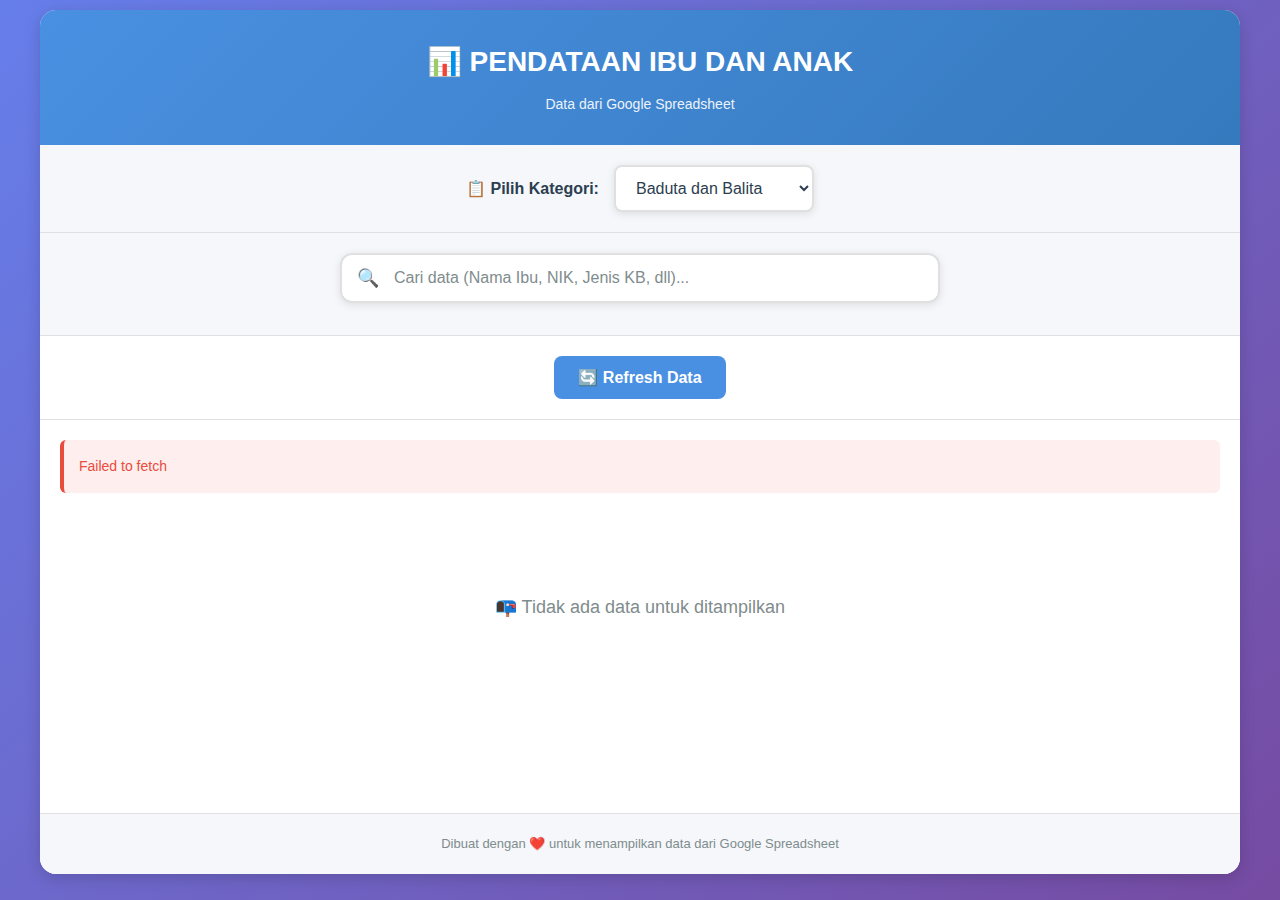
<file: index.html>
<!DOCTYPE html>
<html lang="id">
<head>
    <meta charset="UTF-8">
    <meta name="viewport" content="width=device-width, initial-scale=1.0">
    <meta http-equiv="X-UA-Compatible" content="ie=edge">
    <title>PENDATAAN IBU DAN ANAK</title>
    <link rel="stylesheet" href="styles.css">
</head>
<body>
    <div class="container">
        <header>
            <h1>📊 PENDATAAN IBU DAN ANAK</h1>
            <p class="subtitle">Data dari Google Spreadsheet</p>
        </header>

        <div class="category-filter">
            <label for="categorySelect">📋 Pilih Kategori:</label>
            <select id="categorySelect" class="category-select">
                <option value="baduta">Baduta dan Balita</option>
                <option value="ibu-hamil">Ibu Hamil</option>
            </select>
        </div>

        <div class="search-container">
            <div class="search-box">
                <span class="search-icon">🔍</span>
                <input 
                    type="text" 
                    id="searchInput" 
                    placeholder="Cari data (Nama Ibu, NIK, Jenis KB, dll)..." 
                    autocomplete="off"
                >
                <button id="clearSearch" class="clear-btn" style="display: none;" title="Hapus pencarian">✕</button>
            </div>
            <div class="search-info">
                <span id="resultCount"></span>
            </div>
        </div>

        <div class="controls">
            <button id="refreshBtn" class="btn btn-primary">🔄 Refresh Data</button>
            <div class="loading" id="loading" style="display: none;">
                <span class="spinner"></span>
                <span>Memuat data...</span>
            </div>
        </div>

        <div class="error-message" id="errorMessage" style="display: none;"></div>

        <div class="data-container">
            <div class="table-wrapper">
                <table id="dataTable">
                    <thead>
                        <tr id="tableHeader">
                            <!-- Header akan diisi oleh JavaScript -->
                        </tr>
                    </thead>
                    <tbody id="tableBody">
                        <!-- Data akan diisi oleh JavaScript -->
                    </tbody>
                </table>
            </div>
            
            <div class="empty-state" id="emptyState" style="display: none;">
                <p>📭 Tidak ada data untuk ditampilkan</p>
            </div>
        </div>

        <footer>
            <p>Dibuat dengan ❤️ untuk menampilkan data dari Google Spreadsheet</p>
        </footer>
    </div>

    <script src="config.js"></script>
    <script src="app.js"></script>
</body>
</html>
</file>
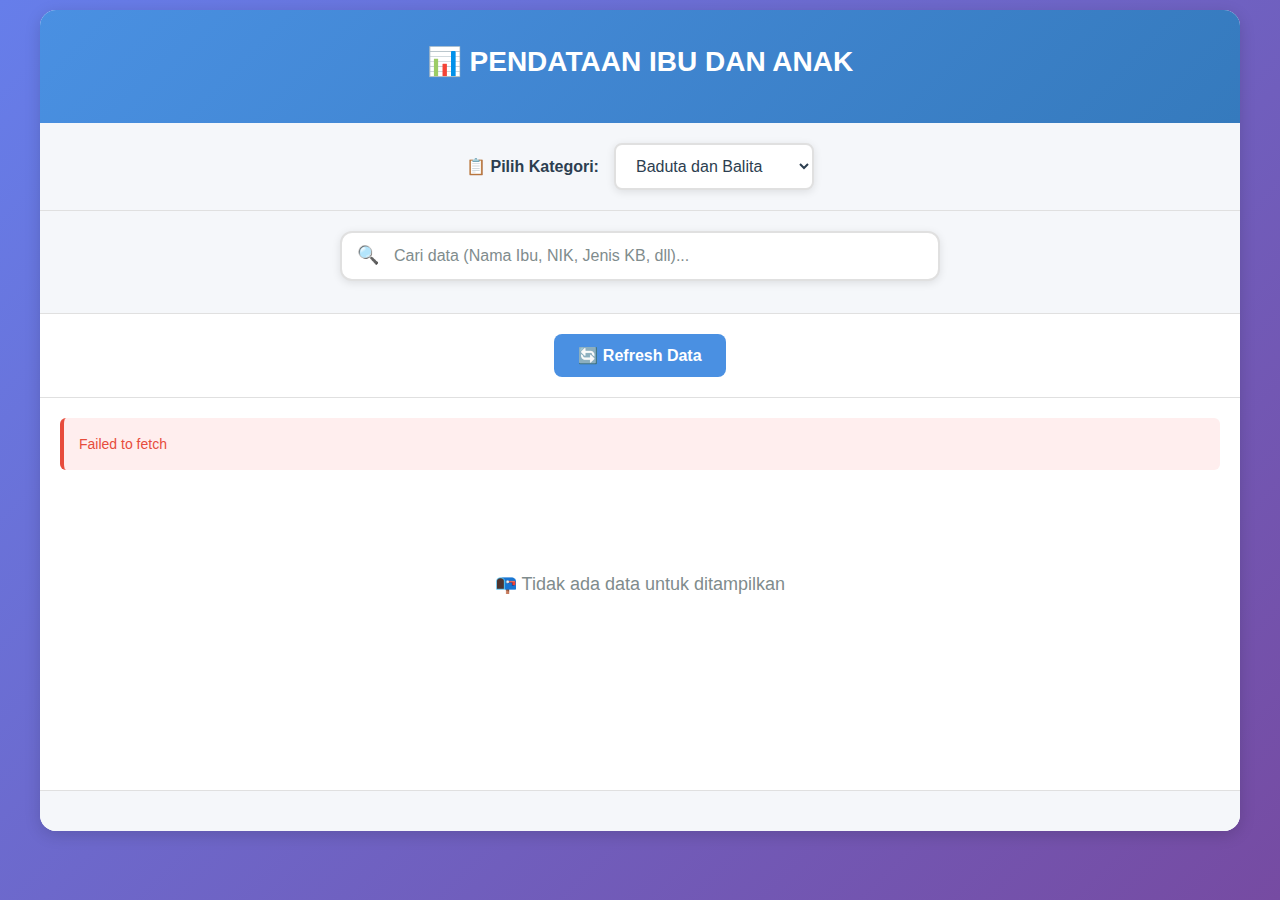
<file: pendataan/index.html>
<!DOCTYPE html>
<html lang="id">
<head>
    <meta charset="UTF-8">
    <meta name="viewport" content="width=device-width, initial-scale=1.0">
    <meta http-equiv="X-UA-Compatible" content="ie=edge">
    <link rel="stylesheet" href="styles.css">
</head>
<body>
    <div class="container">
        <header>
            <h1>📊 PENDATAAN IBU DAN ANAK</h1>
        </header>

        <div class="category-filter">
            <label for="categorySelect">📋 Pilih Kategori:</label>
            <select id="categorySelect" class="category-select">
                <option value="baduta">Baduta dan Balita</option>
                <option value="ibu-hamil">Ibu Hamil</option>
            </select>
        </div>

        <div class="search-container">
            <div class="search-box">
                <span class="search-icon">🔍</span>
                <input 
                    type="text" 
                    id="searchInput" 
                    placeholder="Cari data (Nama Ibu, NIK, Jenis KB, dll)..." 
                    autocomplete="off"
                >
                <button id="clearSearch" class="clear-btn" style="display: none;" title="Hapus pencarian">✕</button>
            </div>
            <div class="search-info">
                <span id="resultCount"></span>
            </div>
        </div>

        <div class="controls">
            <button id="refreshBtn" class="btn btn-primary">🔄 Refresh Data</button>
            <div class="loading" id="loading" style="display: none;">
                <span class="spinner"></span>
                <span>Memuat data...</span>
            </div>
        </div>

        <div class="error-message" id="errorMessage" style="display: none;"></div>

        <div class="data-container">
            <div class="table-wrapper">
                <table id="dataTable">
                    <thead>
                        <tr id="tableHeader">
                            <!-- Header akan diisi oleh JavaScript -->
                        </tr>
                    </thead>
                    <tbody id="tableBody">
                        <!-- Data akan diisi oleh JavaScript -->
                    </tbody>
                </table>
            </div>
            
            <div class="empty-state" id="emptyState" style="display: none;">
                <p>📭 Tidak ada data untuk ditampilkan</p>
            </div>
        </div>

        <footer>
        </footer>
    </div>

    <script src="config.js"></script>
    <script src="app.js"></script>
</body>
</html>
</file>
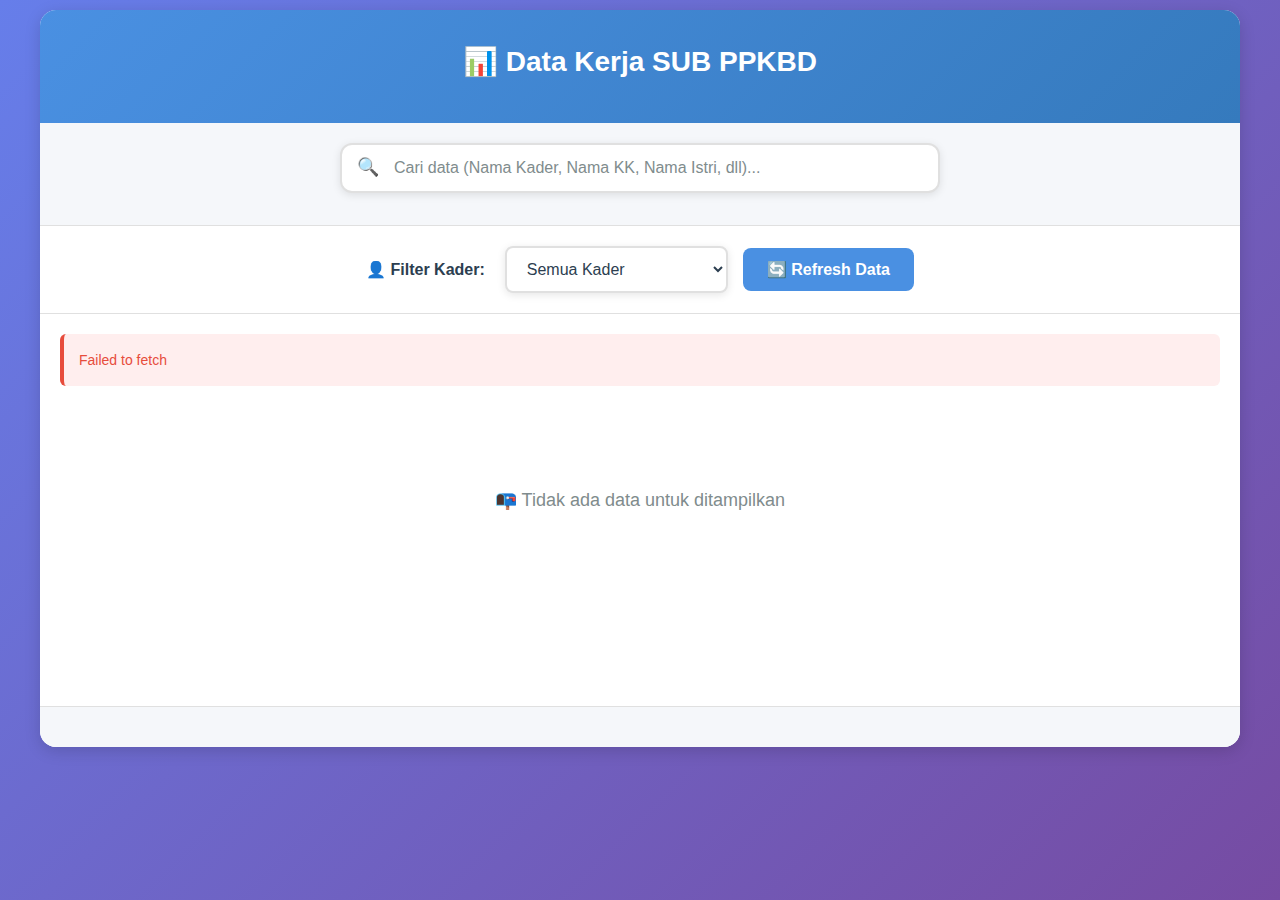
<file: sub-kerja/index.html>
<!DOCTYPE html>
<html lang="id">
<head>
    <meta charset="UTF-8">
    <meta name="viewport" content="width=device-width, initial-scale=1.0">
    <meta http-equiv="X-UA-Compatible" content="ie=edge">
    <title>Data Kerja SUB - BKKBN WAY KANDIS</title>
    <link rel="stylesheet" href="../pendataan/styles.css">
</head>
<body>
    <div class="container">
        <header>
            <a href="../index.html" style="text-decoration: none; color: inherit;">
                <h1>📊 Data Kerja SUB PPKBD</h1>
            </a>
        </header>

        <div class="search-container">
            <div class="search-box">
                <span class="search-icon">🔍</span>
                <input 
                    type="text" 
                    id="searchInput" 
                    placeholder="Cari data (Nama Kader, Nama KK, Nama Istri, dll)..." 
                    autocomplete="off"
                >
                <button id="clearSearch" class="clear-btn" style="display: none;" title="Hapus pencarian">✕</button>
            </div>
            <div class="search-info">
                <span id="resultCount"></span>
            </div>
        </div>

        <div class="controls">
            <div class="filter-group">
                <label for="kaderSelect" style="font-weight: 600; margin-right: 10px;">👤 Filter Kader:</label>
                <select id="kaderSelect" class="kader-select">
                    <option value="">Semua Kader</option>
                </select>
            </div>
            <button id="refreshBtn" class="btn btn-primary">🔄 Refresh Data</button>
            <div class="loading" id="loading" style="display: none;">
                <span class="spinner"></span>
                <span>Memuat data...</span>
            </div>
        </div>

        <div class="error-message" id="errorMessage" style="display: none;"></div>

        <div class="data-container">
            <div class="table-wrapper">
                <table id="dataTable">
                    <thead>
                        <tr id="tableHeader">
                            <!-- Header akan diisi oleh JavaScript -->
                        </tr>
                    </thead>
                    <tbody id="tableBody">
                        <!-- Data akan diisi oleh JavaScript -->
                    </tbody>
                </table>
            </div>
            
            <div class="empty-state" id="emptyState" style="display: none;">
                <p>📭 Tidak ada data untuk ditampilkan</p>
            </div>
        </div>

        <footer>
        </footer>
    </div>

    <script src="sub-kerja-config.js"></script>
    <script src="sub-kerja-app.js"></script>
</body>
</html>
</file>
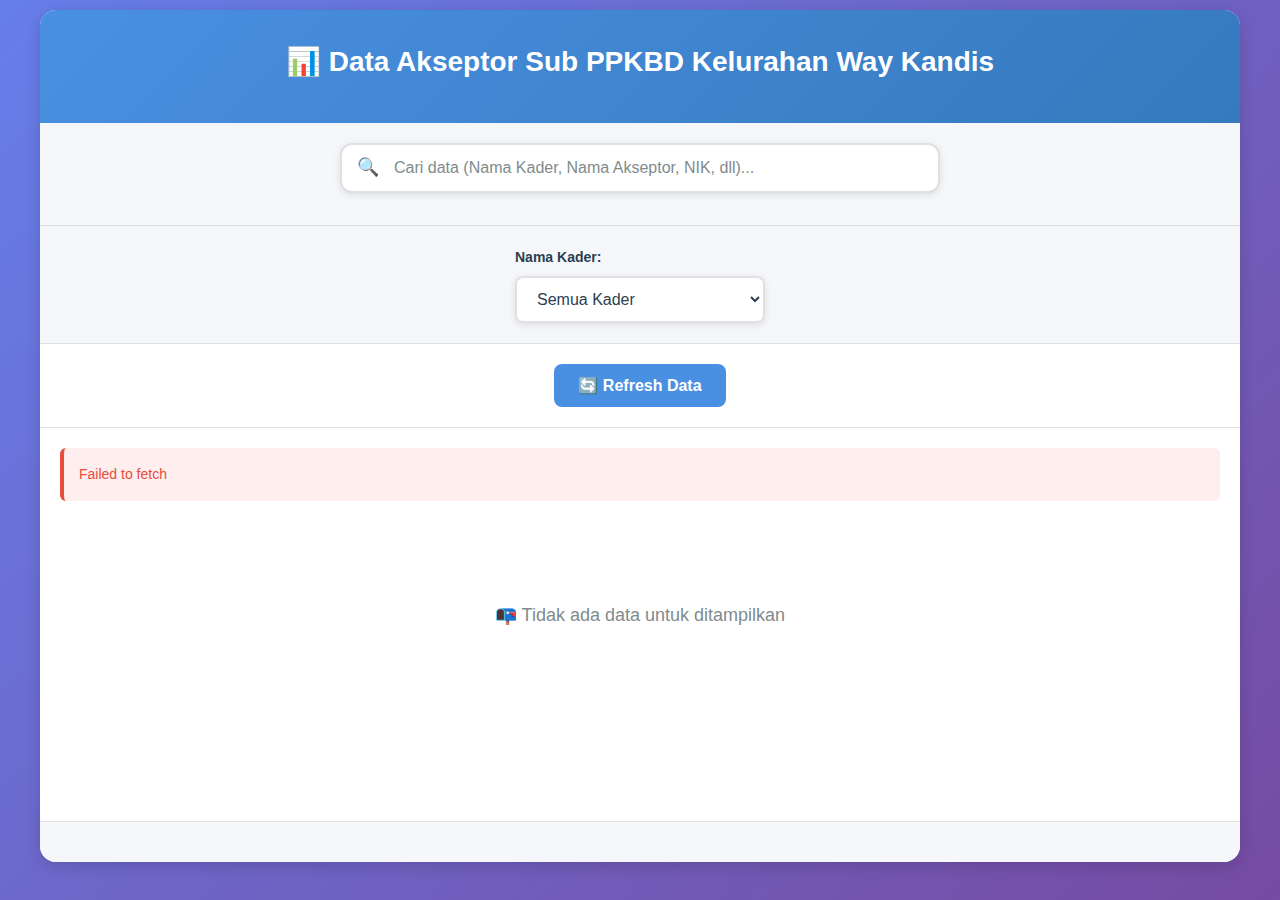
<file: sub/index.html>
<!DOCTYPE html>
<html lang="id">
<head>
    <meta charset="UTF-8">
    <meta name="viewport" content="width=device-width, initial-scale=1.0">
    <meta http-equiv="X-UA-Compatible" content="ie=edge">
    <title>Data SUB - BKKBN WAY KANDIS</title>
    <link rel="stylesheet" href="../pendataan/styles.css">
</head>
<body>
    <div class="container">
        <header>
            <a href="../index.html" style="text-decoration: none; color: inherit;">
                <h1>📊 Data Akseptor Sub PPKBD Kelurahan Way Kandis</h1>
            </a>
        </header>

        <div class="search-container">
            <div class="search-box">
                <span class="search-icon">🔍</span>
                <input 
                    type="text" 
                    id="searchInput" 
                    placeholder="Cari data (Nama Kader, Nama Akseptor, NIK, dll)..." 
                    autocomplete="off"
                >
                <button id="clearSearch" class="clear-btn" style="display: none;" title="Hapus pencarian">✕</button>
            </div>
            <div class="search-info">
                <span id="resultCount"></span>
            </div>
        </div>

        <div class="filter-container" style="padding: 20px; background: var(--background-color); border-bottom: 1px solid var(--border-color);">
            <div class="filter-group" style="display: flex; gap: 20px; align-items: flex-end; flex-wrap: wrap; justify-content: center;">
                <div class="filter-item" style="display: flex; flex-direction: column; gap: 8px;">
                    <label for="kaderSelect" style="font-weight: 600; color: var(--text-color); font-size: 14px;">Nama Kader:</label>
                    <select id="kaderSelect" class="category-select" style="min-width: 250px;">
                        <option value="">Semua Kader</option>
                        <option value="Tri Murtini">Tri Murtini</option>
                        <option value="Mauzun">Mauzun</option>
                        <option value="Utami Budiarti">Utami Budiarti</option>
                        <option value="Erniati">Erniati</option>
                        <option value="Prihatmi">Prihatmi</option>
                        <option value="Nurmaya Sari">Nurmaya Sari</option>
                        <option value="Rumiyati">Rumiyati</option>
                        <option value="Suparti">Suparti</option>
                        <option value="Nuke Yuni Astuti">Nuke Yuni Astuti</option>
                        <option value="Reni Puspita Sari">Reni Puspita Sari</option>
                        <option value="Malinda Jatinirwana">Malinda Jatinirwana</option>
                        <option value="Elizabeth Thlia Frastika">Elizabeth Thlia Frastika</option>
                        <option value="Siswati">Siswati</option>
                        <option value="Noviyana">Noviyana</option>
                        <option value="Bena Suntari">Bena Suntari</option>
                        <option value="Ana Raufa">Ana Raufa</option>
                        <option value="Marhama Yuli">Marhama Yuli</option>
                        <option value="Elsa Bellina">Elsa Bellina</option>
                        <option value="Vika Feriana">Vika Feriana</option>
                        <option value="Desma Zelvia">Desma Zelvia</option>
                        <option value="Nevi Herawati">Nevi Herawati</option>
                    </select>
                </div>
            </div>
        </div>

        <div class="controls">
            <button id="refreshBtn" class="btn btn-primary">🔄 Refresh Data</button>
            <div class="loading" id="loading" style="display: none;">
                <span class="spinner"></span>
                <span>Memuat data...</span>
            </div>
        </div>

        <div class="error-message" id="errorMessage" style="display: none;"></div>

        <div class="data-container">
            <div class="table-wrapper">
                <table id="dataTable">
                    <thead>
                        <tr id="tableHeader">
                            <!-- Header akan diisi oleh JavaScript -->
                        </tr>
                    </thead>
                    <tbody id="tableBody">
                        <!-- Data akan diisi oleh JavaScript -->
                    </tbody>
                </table>
            </div>
            
            <div class="empty-state" id="emptyState" style="display: none;">
                <p>📭 Tidak ada data untuk ditampilkan</p>
            </div>
        </div>

        <footer>
        </footer>
    </div>

    <script src="sub-config.js"></script>
    <script src="sub-app.js"></script>
</body>
</html>
</file>
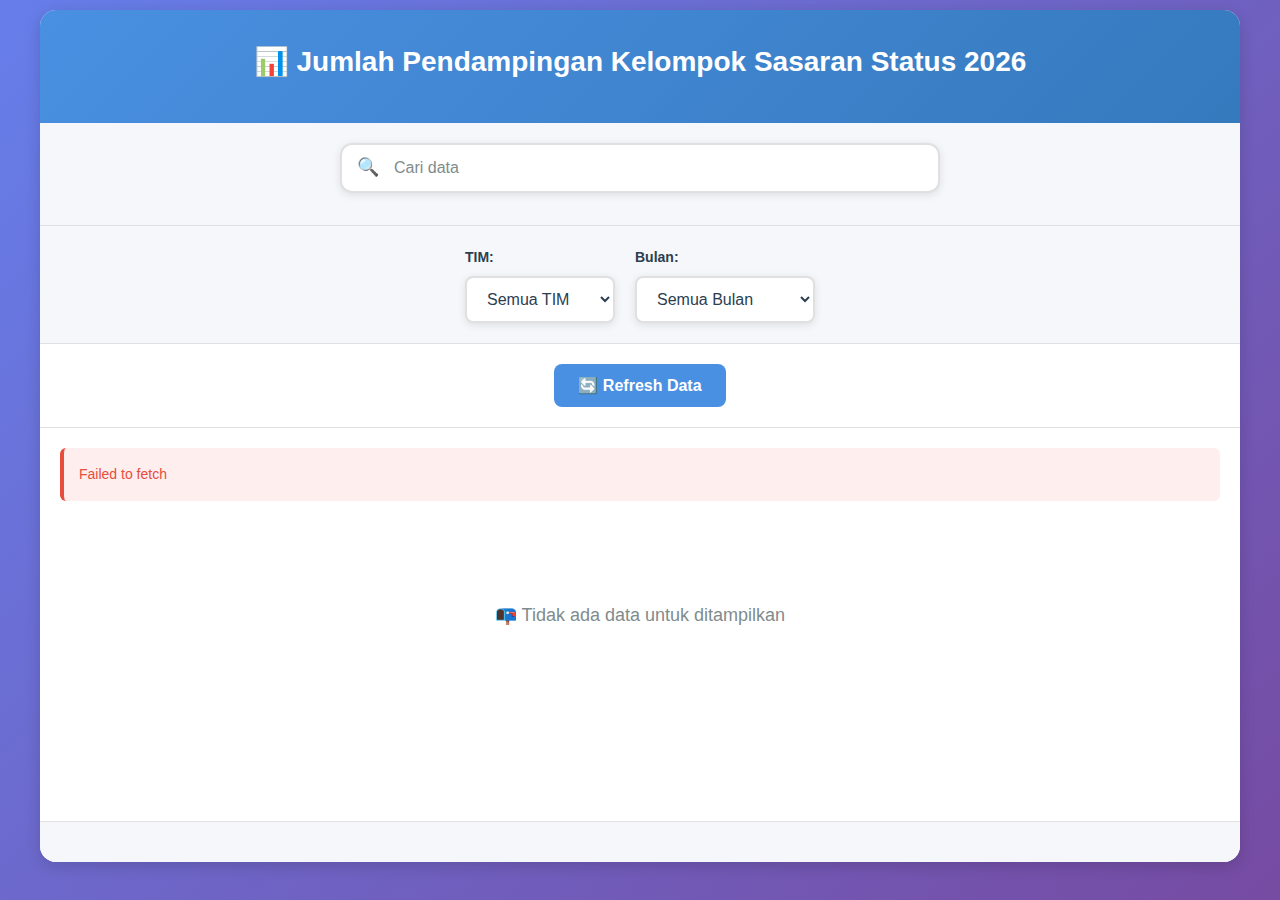
<file: tpk/index.html>
<!DOCTYPE html>
<html lang="id">
<head>
    <meta charset="UTF-8">
    <meta name="viewport" content="width=device-width, initial-scale=1.0">
    <meta http-equiv="X-UA-Compatible" content="ie=edge">
    <title>Data TPK - BKKBN WAY KANDIS</title>
    <link rel="stylesheet" href="../pendataan/styles.css">
</head>
<body>
    <div class="container">
        <header>
            <a href="../index.html" style="text-decoration: none; color: inherit;">
                <h1>📊 Jumlah Pendampingan Kelompok Sasaran Status 2026</h1>
            </a>
        </header>

        <div class="search-container">
            <div class="search-box">
                <span class="search-icon">🔍</span>
                <input 
                    type="text" 
                    id="searchInput" 
                    placeholder="Cari data" 
                    autocomplete="off"
                >
                <button id="clearSearch" class="clear-btn" style="display: none;" title="Hapus pencarian">✕</button>
            </div>
            <div class="search-info">
                <span id="resultCount"></span>
            </div>
        </div>

        <div class="filter-container" style="padding: 20px; background: var(--background-color); border-bottom: 1px solid var(--border-color);">
            <div class="filter-group" style="display: flex; gap: 20px; align-items: flex-end; flex-wrap: wrap; justify-content: center;">
                <div class="filter-item" style="display: flex; flex-direction: column; gap: 8px;">
                    <label for="timSelect" style="font-weight: 600; color: var(--text-color); font-size: 14px;">TIM:</label>
                    <select id="timSelect" class="category-select" style="min-width: 150px;">
                        <option value="">Semua TIM</option>
                        <option value="TIM 1">TIM 1</option>
                        <option value="TIM 2">TIM 2</option>
                        <option value="TIM 3">TIM 3</option>
                        <option value="TIM 4">TIM 4</option>
                        <option value="TIM 5">TIM 5</option>
                        <option value="TIM 6">TIM 6</option>
                        <option value="TIM 7">TIM 7</option>
                    </select>
                </div>
                <div class="filter-item" style="display: flex; flex-direction: column; gap: 8px;">
                    <label for="bulanSelect" style="font-weight: 600; color: var(--text-color); font-size: 14px;">Bulan:</label>
                    <select id="bulanSelect" class="category-select" style="min-width: 180px;">
                        <option value="">Semua Bulan</option>
                        <option value="Januari">Januari</option>
                        <option value="Februari">Februari</option>
                        <option value="Maret">Maret</option>
                        <option value="April">April</option>
                        <option value="Mei">Mei</option>
                        <option value="Juni">Juni</option>
                        <option value="Juli">Juli</option>
                        <option value="Agustus">Agustus</option>
                        <option value="September">September</option>
                        <option value="Oktober">Oktober</option>
                        <option value="November">November</option>
                        <option value="Desember">Desember</option>
                    </select>
                </div>
            </div>
        </div>

        <div class="controls">
            <button id="refreshBtn" class="btn btn-primary">🔄 Refresh Data</button>
            <div class="loading" id="loading" style="display: none;">
                <span class="spinner"></span>
                <span>Memuat data...</span>
            </div>
        </div>

        <div class="error-message" id="errorMessage" style="display: none;"></div>

        <div class="data-container">
            <div class="table-wrapper">
                <table id="dataTable">
                    <thead>
                        <tr id="tableHeader">
                            <!-- Header akan diisi oleh JavaScript -->
                        </tr>
                    </thead>
                    <tbody id="tableBody">
                        <!-- Data akan diisi oleh JavaScript -->
                    </tbody>
                </table>
            </div>
            
            <div class="empty-state" id="emptyState" style="display: none;">
                <p>📭 Tidak ada data untuk ditampilkan</p>
            </div>
        </div>

        <footer>
        </footer>
    </div>

    <script src="tpk-config.js"></script>
    <script src="tpk-app.js"></script>
</body>
</html>
</file>
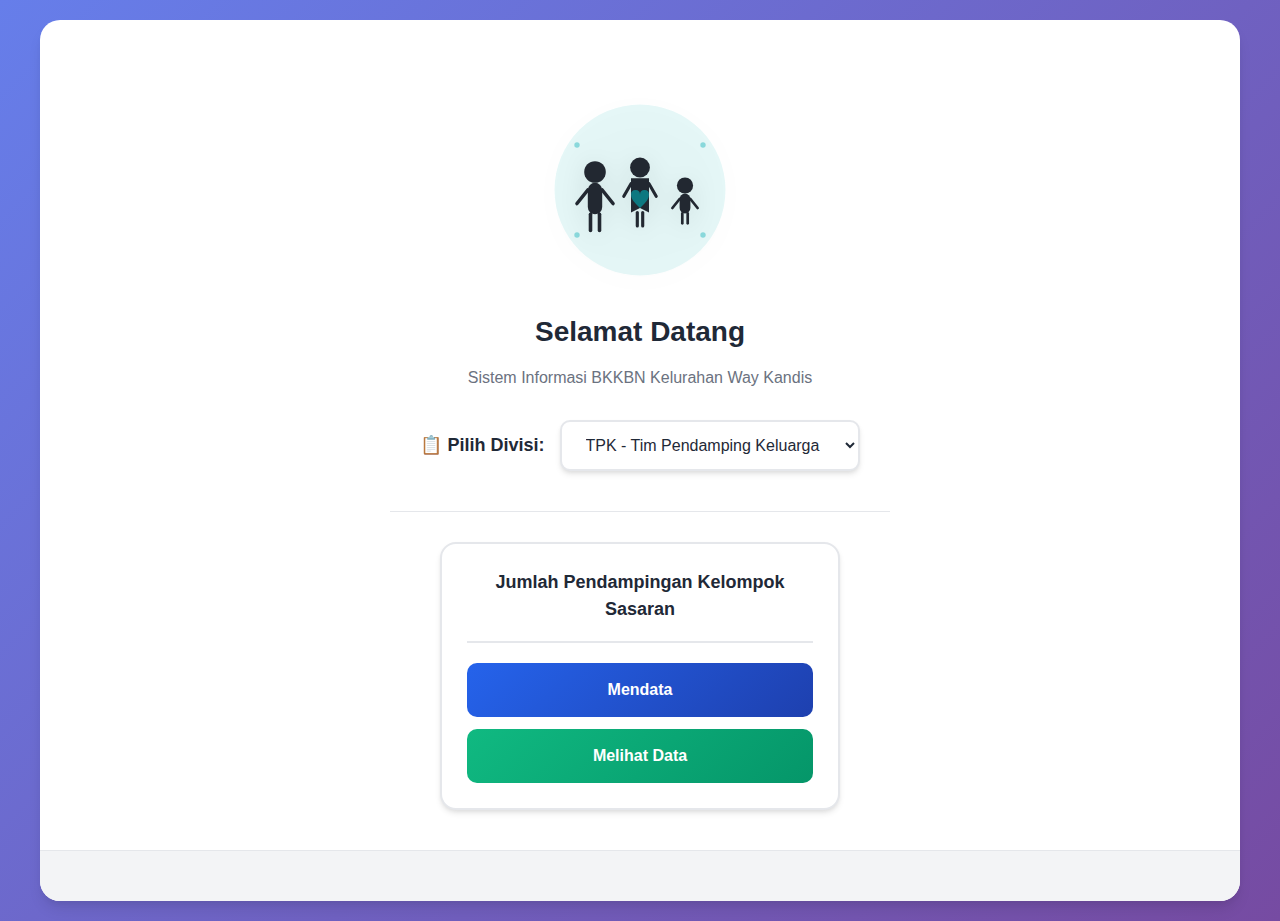
<file: homepage.html>
<!DOCTYPE html>
<html lang="id">
<head>
    <meta charset="UTF-8">
    <meta name="viewport" content="width=device-width, initial-scale=1.0">
    <meta http-equiv="X-UA-Compatible" content="ie=edge">
    <title>BKKBN Kelurahan Way Kandis</title>
    <link rel="icon" type="image/x-icon" href="favicon.ico">
    <link rel="icon" type="image/png" href="favicon.png">
    <link rel="apple-touch-icon" href="favicon.png">
    <link rel="stylesheet" href="assets/bkkbn/homepage-styles.css">
</head>
<body>
    <div class="container">
        <main>
            <div class="welcome-section">
                <div class="bkkbn-logo">
                    <svg viewBox="0 0 200 200" xmlns="http://www.w3.org/2000/svg" class="bkkbn-vector">
                        <!-- Background Circle -->
                        <circle cx="100" cy="100" r="95" fill="#00ADB5" opacity="0.1"/>
                        
                        <!-- Family Silhouette - Father -->
                        <g transform="translate(50, 80)">
                            <!-- Head -->
                            <circle cx="0" cy="0" r="12" fill="#222831"/>
                            <!-- Body -->
                            <rect x="-8" y="12" width="16" height="35" rx="8" fill="#222831"/>
                            <!-- Arms -->
                            <line x1="-8" y1="20" x2="-20" y2="35" stroke="#222831" stroke-width="4" stroke-linecap="round"/>
                            <line x1="8" y1="20" x2="20" y2="35" stroke="#222831" stroke-width="4" stroke-linecap="round"/>
                            <!-- Legs -->
                            <line x1="-5" y1="47" x2="-5" y2="65" stroke="#222831" stroke-width="4" stroke-linecap="round"/>
                            <line x1="5" y1="47" x2="5" y2="65" stroke="#222831" stroke-width="4" stroke-linecap="round"/>
                        </g>
                        
                        <!-- Family Silhouette - Mother -->
                        <g transform="translate(100, 75)">
                            <!-- Head -->
                            <circle cx="0" cy="0" r="11" fill="#222831"/>
                            <!-- Body (dress) -->
                            <path d="M -10 12 L -10 50 L 0 45 L 10 50 L 10 12 Z" fill="#222831"/>
                            <!-- Arms -->
                            <line x1="-10" y1="18" x2="-18" y2="32" stroke="#222831" stroke-width="3.5" stroke-linecap="round"/>
                            <line x1="10" y1="18" x2="18" y2="32" stroke="#222831" stroke-width="3.5" stroke-linecap="round"/>
                            <!-- Legs -->
                            <line x1="-3" y1="50" x2="-3" y2="65" stroke="#222831" stroke-width="3.5" stroke-linecap="round"/>
                            <line x1="3" y1="50" x2="3" y2="65" stroke="#222831" stroke-width="3.5" stroke-linecap="round"/>
                        </g>
                        
                        <!-- Family Silhouette - Child -->
                        <g transform="translate(150, 95)">
                            <!-- Head -->
                            <circle cx="0" cy="0" r="9" fill="#222831"/>
                            <!-- Body -->
                            <rect x="-6" y="9" width="12" height="22" rx="6" fill="#222831"/>
                            <!-- Arms -->
                            <line x1="-6" y1="15" x2="-14" y2="25" stroke="#222831" stroke-width="3" stroke-linecap="round"/>
                            <line x1="6" y1="15" x2="14" y2="25" stroke="#222831" stroke-width="3" stroke-linecap="round"/>
                            <!-- Legs -->
                            <line x1="-3" y1="31" x2="-3" y2="42" stroke="#222831" stroke-width="3" stroke-linecap="round"/>
                            <line x1="3" y1="31" x2="3" y2="42" stroke="#222831" stroke-width="3" stroke-linecap="round"/>
                        </g>
                        
                        <!-- Heart Symbol (representing family love) -->
                        <path d="M 100 120 L 95 115 Q 90 110 90 105 Q 90 100 95 100 Q 100 100 100 105 Q 100 100 105 100 Q 110 100 110 105 Q 110 110 105 115 Z" 
                              fill="#00ADB5" opacity="0.6"/>
                        
                        <!-- Decorative Elements -->
                        <circle cx="30" cy="50" r="3" fill="#00ADB5" opacity="0.4"/>
                        <circle cx="170" cy="50" r="3" fill="#00ADB5" opacity="0.4"/>
                        <circle cx="30" cy="150" r="3" fill="#00ADB5" opacity="0.4"/>
                        <circle cx="170" cy="150" r="3" fill="#00ADB5" opacity="0.4"/>
                    </svg>
                </div>
                <h2>Selamat Datang</h2>
                <p>Sistem Informasi BKKBN Kelurahan Way Kandis</p>
                
                <div class="divisi-selector">
                    <label for="divisiSelect">📋 Pilih Divisi:</label>
                    <select id="divisiSelect" class="divisi-select">
                        <option value="tpk">TPK - Tim Pendamping Keluarga</option>
                        <option value="sub">SUB - Sub Tim</option>
                    </select>
                </div>
            </div>

            <div class="cards-container" id="cardsContainer">
                <!-- Cards akan diupdate secara dinamis -->
            </div>
        </main>

        <footer>
        </footer>
    </div>

    <!-- Script harus di-load berurutan: config dulu, baru app -->
    <script src="assets/bkkbn/homepage-config.js"></script>
    <script>
        // Pastikan config sudah ter-load sebelum app.js
        if (typeof BKKBN_CONFIG === 'undefined') {
            console.error('Error: BKKBN_CONFIG tidak ditemukan. Pastikan homepage-config.js sudah ter-load.');
        }
    </script>
    <script src="assets/bkkbn/homepage-app.js"></script>
</body>
</html>
</file>
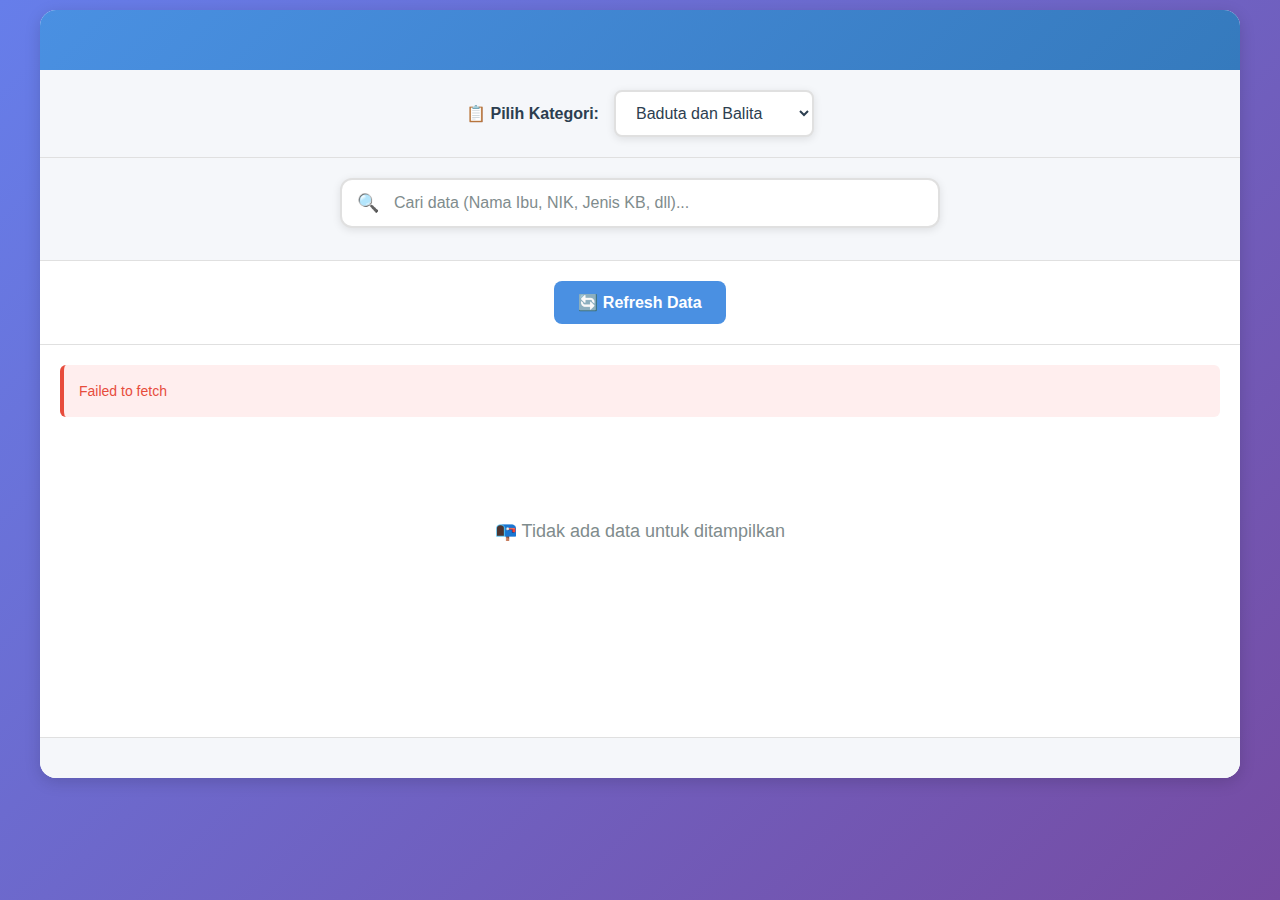
<file: pendataan/data.html>
<!DOCTYPE html>
<html lang="id">
<head>
    <meta charset="UTF-8">
    <meta name="viewport" content="width=device-width, initial-scale=1.0">
    <meta http-equiv="X-UA-Compatible" content="ie=edge">
    <title>BKKBN WAY KANDIS</title>
    <link rel="icon" type="image/x-icon" href="../favicon.ico">
    <link rel="icon" type="image/png" href="../favicon.png">
    <link rel="apple-touch-icon" href="../favicon.png">
    <link rel="stylesheet" href="styles.css">
</head>
<body>
    <div class="container">
        <header>
        </header>

        <div class="category-filter">
            <label for="categorySelect">📋 Pilih Kategori:</label>
            <select id="categorySelect" class="category-select">
                <option value="baduta">Baduta dan Balita</option>
                <option value="ibu-hamil">Ibu Hamil</option>
            </select>
        </div>

        <div class="search-container">
            <div class="search-box">
                <span class="search-icon">🔍</span>
                <input 
                    type="text" 
                    id="searchInput" 
                    placeholder="Cari data (Nama Ibu, NIK, Jenis KB, dll)..." 
                    autocomplete="off"
                >
                <button id="clearSearch" class="clear-btn" style="display: none;" title="Hapus pencarian">✕</button>
            </div>
            <div class="search-info">
                <span id="resultCount"></span>
            </div>
        </div>

        <div class="controls">
            <button id="refreshBtn" class="btn btn-primary">🔄 Refresh Data</button>
            <div class="loading" id="loading" style="display: none;">
                <span class="spinner"></span>
                <span>Memuat data...</span>
            </div>
        </div>

        <div class="error-message" id="errorMessage" style="display: none;"></div>

        <div class="data-container">
            <div class="table-wrapper">
                <table id="dataTable">
                    <thead>
                        <tr id="tableHeader">
                            <!-- Header akan diisi oleh JavaScript -->
                        </tr>
                    </thead>
                    <tbody id="tableBody">
                        <!-- Data akan diisi oleh JavaScript -->
                    </tbody>
                </table>
            </div>
            
            <div class="empty-state" id="emptyState" style="display: none;">
                <p>📭 Tidak ada data untuk ditampilkan</p>
            </div>
        </div>

        <footer>
        </footer>
    </div>

    <script src="data-config.js"></script>
    <script src="data-app.js"></script>
</body>
</html>
</file>
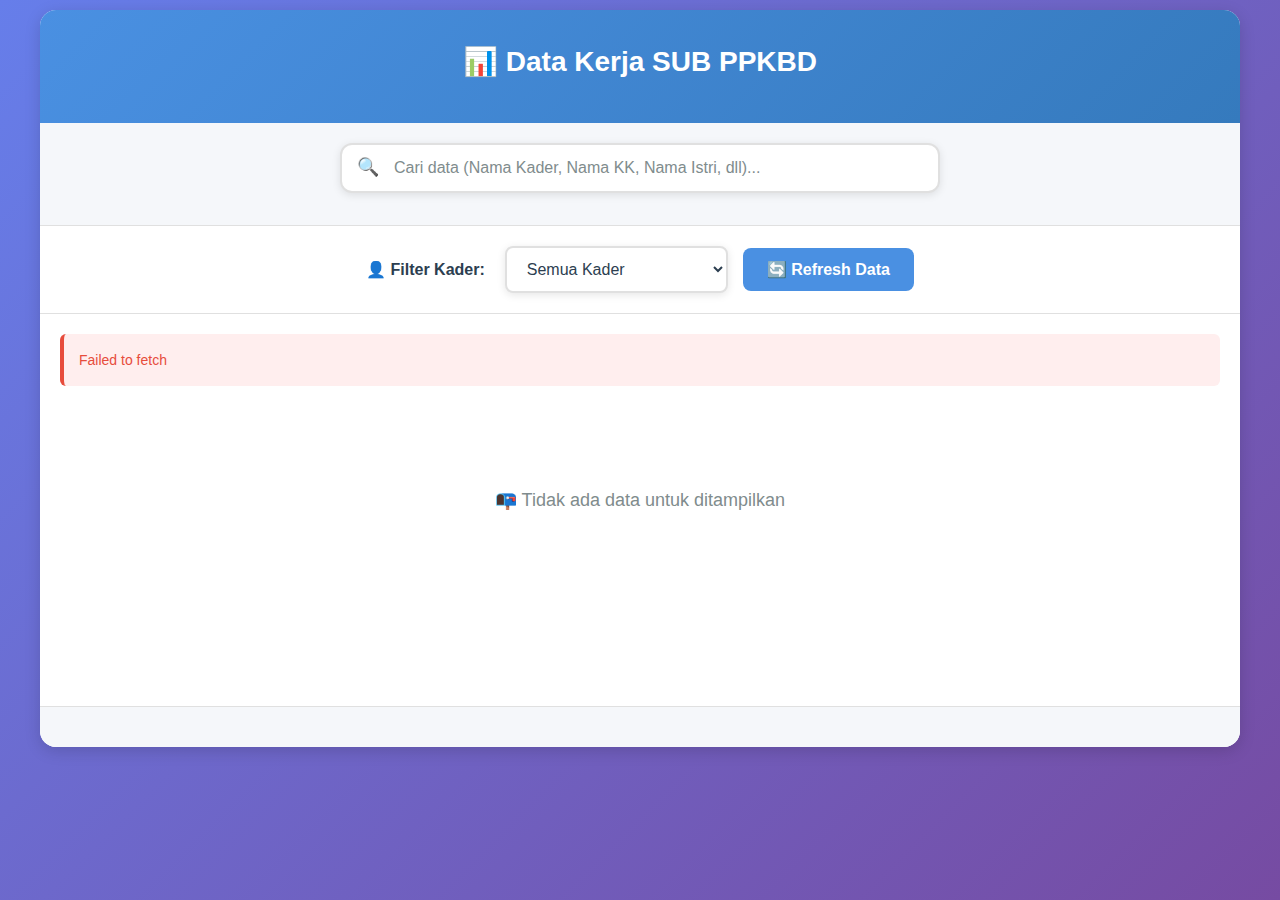
<file: sub-kerja/sub-work.html>
<!DOCTYPE html>
<html lang="id">
<head>
    <meta charset="UTF-8">
    <meta name="viewport" content="width=device-width, initial-scale=1.0">
    <meta http-equiv="X-UA-Compatible" content="ie=edge">
    <title>Data Kerja SUB - BKKBN WAY KANDIS</title>
    <link rel="icon" type="image/x-icon" href="../favicon.ico">
    <link rel="icon" type="image/png" href="../favicon.png">
    <link rel="apple-touch-icon" href="../favicon.png">
    <link rel="stylesheet" href="../pendataan/styles.css">
</head>
<body>
    <div class="container">
        <header>
            <a href="../homepage.html" style="text-decoration: none; color: inherit;">
                <h1>📊 Data Kerja SUB PPKBD</h1>
            </a>
        </header>

        <div class="search-container">
            <div class="search-box">
                <span class="search-icon">🔍</span>
                <input 
                    type="text" 
                    id="searchInput" 
                    placeholder="Cari data (Nama Kader, Nama KK, Nama Istri, dll)..." 
                    autocomplete="off"
                >
                <button id="clearSearch" class="clear-btn" style="display: none;" title="Hapus pencarian">✕</button>
            </div>
            <div class="search-info">
                <span id="resultCount"></span>
            </div>
        </div>

        <div class="controls">
            <div class="filter-group">
                <label for="kaderSelect" style="font-weight: 600; margin-right: 10px;">👤 Filter Kader:</label>
                <select id="kaderSelect" class="kader-select">
                    <option value="">Semua Kader</option>
                </select>
            </div>
            <button id="refreshBtn" class="btn btn-primary">🔄 Refresh Data</button>
            <div class="loading" id="loading" style="display: none;">
                <span class="spinner"></span>
                <span>Memuat data...</span>
            </div>
        </div>

        <div class="error-message" id="errorMessage" style="display: none;"></div>

        <div class="data-container">
            <div class="table-wrapper">
                <table id="dataTable">
                    <thead>
                        <tr id="tableHeader">
                            <!-- Header akan diisi oleh JavaScript -->
                        </tr>
                    </thead>
                    <tbody id="tableBody">
                        <!-- Data akan diisi oleh JavaScript -->
                    </tbody>
                </table>
            </div>
            
            <div class="empty-state" id="emptyState" style="display: none;">
                <p>📭 Tidak ada data untuk ditampilkan</p>
            </div>
        </div>

        <footer>
        </footer>
    </div>

    <script src="sub-work-config.js"></script>
    <script src="sub-work-app.js"></script>
</body>
</html>
</file>
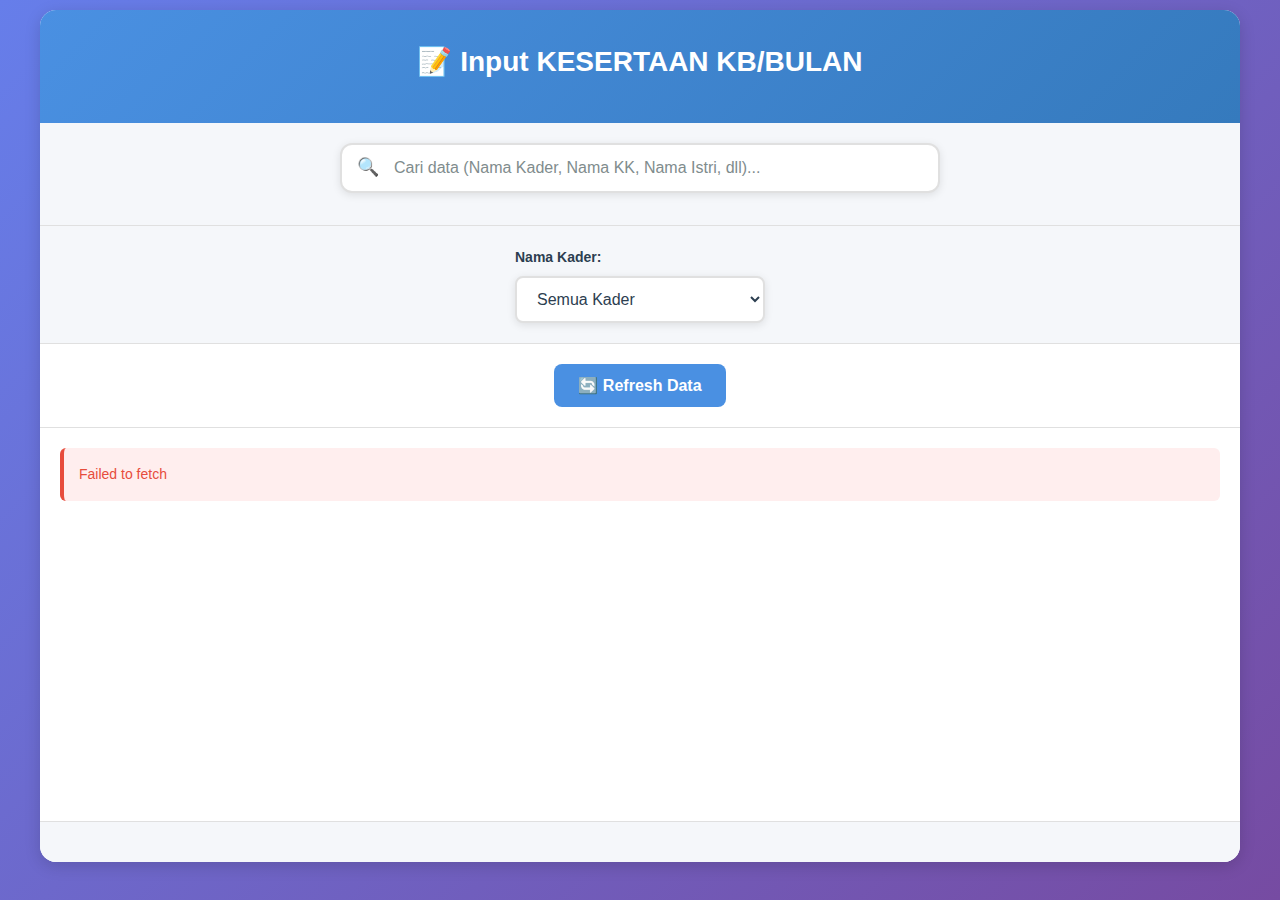
<file: sub/kb-bulan.html>
<!DOCTYPE html>
<html lang="id">
<head>
    <meta charset="UTF-8">
    <meta name="viewport" content="width=device-width, initial-scale=1.0">
    <meta http-equiv="X-UA-Compatible" content="ie=edge">
    <title>Input KESERTAAN KB/BULAN - BKKBN WAY KANDIS</title>
    <link rel="icon" type="image/x-icon" href="../favicon.ico">
    <link rel="icon" type="image/png" href="../favicon.png">
    <link rel="apple-touch-icon" href="../favicon.png">
    <link rel="stylesheet" href="../pendataan/styles.css">
    <style>
        .modal {
            display: none;
            position: fixed;
            z-index: 1000;
            left: 0;
            top: 0;
            width: 100%;
            height: 100%;
            overflow: auto;
            background-color: rgba(0, 0, 0, 0.5);
        }

        .modal-content {
            background-color: var(--card-background);
            margin: 5% auto;
            padding: 30px;
            border-radius: 16px;
            width: 90%;
            max-width: 600px;
            box-shadow: var(--shadow-hover);
            position: relative;
        }

        .close {
            color: var(--text-light);
            float: right;
            font-size: 28px;
            font-weight: bold;
            position: absolute;
            right: 20px;
            top: 15px;
            cursor: pointer;
        }

        .close:hover,
        .close:focus {
            color: var(--danger-color);
        }

        .form-group {
            margin-bottom: 20px;
        }

        .form-group label {
            display: block;
            margin-bottom: 8px;
            font-weight: 600;
            color: var(--text-color);
        }

        .form-group select,
        .form-group input[type="radio"] {
            width: 100%;
            padding: 12px;
            border: 2px solid var(--border-color);
            border-radius: 8px;
            font-size: 16px;
            font-family: inherit;
        }

        .form-group select:focus {
            outline: none;
            border-color: var(--primary-color);
            box-shadow: 0 0 0 3px rgba(74, 144, 226, 0.1);
        }

        .radio-group {
            display: flex;
            gap: 20px;
            margin-top: 10px;
        }

        .radio-option {
            display: flex;
            align-items: center;
            gap: 8px;
        }

        .radio-option input[type="radio"] {
            width: auto;
            margin: 0;
        }

        .btn-submit {
            width: 100%;
            padding: 14px;
            background: var(--secondary-color);
            color: white;
            border: none;
            border-radius: 8px;
            font-size: 16px;
            font-weight: 600;
            cursor: pointer;
            margin-top: 20px;
        }

        .btn-submit:hover {
            background: #45b869;
            transform: translateY(-2px);
            box-shadow: var(--shadow);
        }

        .btn-submit:disabled {
            background: var(--text-light);
            cursor: not-allowed;
            transform: none;
        }

        table tbody tr {
            cursor: pointer;
        }

        table tbody tr:hover {
            background-color: #e3f2fd !important;
        }

        .cell-editable {
            background-color: #fff3cd;
        }

        mark {
            background-color: #ffeb3b;
            color: var(--text-color);
            padding: 2px 4px;
            border-radius: 3px;
            font-weight: 600;
        }
    </style>
</head>
<body>
    <div class="container">
        <header>
            <a href="sub-team.html" style="text-decoration: none; color: inherit;">
                <h1>📝 Input KESERTAAN KB/BULAN</h1>
            </a>
        </header>

        <div class="search-container">
            <div class="search-box">
                <span class="search-icon">🔍</span>
                <input 
                    type="text" 
                    id="searchInput" 
                    placeholder="Cari data (Nama Kader, Nama KK, Nama Istri, dll)..." 
                    autocomplete="off"
                >
                <button id="clearSearch" class="clear-btn" style="display: none;" title="Hapus pencarian">✕</button>
            </div>
            <div class="search-info">
                <span id="resultCount"></span>
            </div>
        </div>

        <div class="filter-container" style="padding: 20px; background: var(--background-color); border-bottom: 1px solid var(--border-color);">
            <div class="filter-group" style="display: flex; gap: 20px; align-items: flex-end; flex-wrap: wrap; justify-content: center;">
                <div class="filter-item" style="display: flex; flex-direction: column; gap: 8px;">
                    <label for="kaderSelect" style="font-weight: 600; color: var(--text-color); font-size: 14px;">Nama Kader:</label>
                    <select id="kaderSelect" class="category-select" style="min-width: 250px;">
                        <option value="">Semua Kader</option>
                        <option value="Tri Murtini">Tri Murtini</option>
                        <option value="Mauzun">Mauzun</option>
                        <option value="Utami Budiarti">Utami Budiarti</option>
                        <option value="Erniati">Erniati</option>
                        <option value="Prihatmi">Prihatmi</option>
                        <option value="Nurmaya Sari">Nurmaya Sari</option>
                        <option value="Rumiyati">Rumiyati</option>
                        <option value="Suparti">Suparti</option>
                        <option value="Nuke Yuni Astuti">Nuke Yuni Astuti</option>
                        <option value="Reni Puspita Sari">Reni Puspita Sari</option>
                        <option value="Malinda Jatinirwana">Malinda Jatinirwana</option>
                        <option value="Elizabeth Thlia Frastika">Elizabeth Thlia Frastika</option>
                        <option value="Siswati">Siswati</option>
                        <option value="Noviyana">Noviyana</option>
                        <option value="Bena Suntari">Bena Suntari</option>
                        <option value="Ana Raufa">Ana Raufa</option>
                        <option value="Marhama Yuli">Marhama Yuli</option>
                        <option value="Elsa Bellina">Elsa Bellina</option>
                        <option value="Vika Feriana">Vika Feriana</option>
                        <option value="Desma Zelvia">Desma Zelvia</option>
                        <option value="Nevi Herawati">Nevi Herawati</option>
                    </select>
                </div>
            </div>
        </div>

        <div class="controls">
            <button id="refreshBtn" class="btn btn-primary">🔄 Refresh Data</button>
            <div class="loading" id="loading" style="display: none;">
                <span class="spinner"></span>
                <span>Memuat data...</span>
            </div>
        </div>

        <div class="error-message" id="errorMessage" style="display: none;"></div>

        <div class="data-container" id="dataContainer">
            <div class="table-wrapper">
                <table id="dataTable">
                    <thead>
                        <tr id="tableHeader">
                            <!-- Header akan diisi oleh JavaScript -->
                        </tr>
                    </thead>
                    <tbody id="tableBody">
                        <!-- Data akan diisi oleh JavaScript -->
                    </tbody>
                </table>
            </div>
            
            <div class="empty-state" id="emptyState" style="display: none;">
                <p>📭 Tidak ada data untuk ditampilkan</p>
            </div>
        </div>

        <!-- Modal Form Input -->
        <div id="inputModal" class="modal">
            <div class="modal-content">
                <span class="close">&times;</span>
                <h2 style="margin-bottom: 20px;">Input Data KB/Bulan</h2>
                <form id="inputForm">
                    <div class="form-group">
                        <label>Nama Kader:</label>
                        <input type="text" id="namaKader" readonly style="background: #f5f5f5; padding: 12px; border: 2px solid var(--border-color); border-radius: 8px; width: 100%;">
                    </div>
                    <div class="form-group">
                        <label>Nama KK:</label>
                        <input type="text" id="namaKK" readonly style="background: #f5f5f5; padding: 12px; border: 2px solid var(--border-color); border-radius: 8px; width: 100%;">
                    </div>
                    <div class="form-group">
                        <label>Nama Istri:</label>
                        <input type="text" id="namaIstri" readonly style="background: #f5f5f5; padding: 12px; border: 2px solid var(--border-color); border-radius: 8px; width: 100%;">
                    </div>
                    <div class="form-group">
                        <label>Tanggal Lahir Istri:</label>
                        <input type="text" id="tanggalLahir" readonly style="background: #f5f5f5; padding: 12px; border: 2px solid var(--border-color); border-radius: 8px; width: 100%;">
                    </div>
                    <div class="form-group">
                        <label>Umur Istri:</label>
                        <input type="text" id="umurIstri" readonly style="background: #f5f5f5; padding: 12px; border: 2px solid var(--border-color); border-radius: 8px; width: 100%;">
                    </div>
                    <div class="form-group">
                        <label>Status KB: <span style="color: var(--danger-color);">*</span></label>
                        <div class="radio-group">
                            <div class="radio-option">
                                <input type="radio" id="kbYa" name="statusKB" value="KB" required>
                                <label for="kbYa" style="margin: 0; font-weight: normal;">KB</label>
                            </div>
                            <div class="radio-option">
                                <input type="radio" id="kbTidak" name="statusKB" value="TIDAK KB" required>
                                <label for="kbTidak" style="margin: 0; font-weight: normal;">TIDAK KB</label>
                            </div>
                        </div>
                    </div>
                    <div class="form-group" id="bulanGroup" style="display: none;">
                        <label>Bulan: <span style="color: var(--danger-color);">*</span></label>
                        <select id="bulanSelect">
                            <option value="">Pilih Bulan</option>
                            <option value="JAN">Januari</option>
                            <option value="FEB">Februari</option>
                            <option value="MAR">Maret</option>
                            <option value="APR">April</option>
                            <option value="MEI">Mei</option>
                            <option value="JUN">Juni</option>
                            <option value="JUL">Juli</option>
                            <option value="AGS">Agustus</option>
                            <option value="SEP">September</option>
                            <option value="OKT">Oktober</option>
                            <option value="NOV">November</option>
                            <option value="DES">Desember</option>
                        </select>
                    </div>
                    <div class="form-group" id="jenisKBGroup" style="display: none;">
                        <label>Jenis KB: <span style="color: var(--danger-color);">*</span></label>
                        <select id="jenisKBSelect">
                            <option value="">Pilih Jenis KB</option>
                            <option value="IUD (I)">IUD (I)</option>
                            <option value="MOW (OW)">MOW (OW)</option>
                            <option value="MOP (OP)">MOP (OP)</option>
                            <option value="IMPLAN (IP)">IMPLAN (IP)</option>
                            <option value="SUNTIK (S)">SUNTIK (S)</option>
                            <option value="PIL (P)">PIL (P)</option>
                            <option value="KONDOM (K)">KONDOM (K)</option>
                        </select>
                    </div>
                    <div class="form-group" id="alasanTidakKBGroup" style="display: none;">
                        <label>Alasan Tidak KB: <span style="color: var(--danger-color);">*</span></label>
                        <select id="alasanTidakKBSelect">
                            <option value="">Pilih Alasan</option>
                            <option value="HAMIL">HAMIL</option>
                            <option value="IAS">IAS (INGIN ANAK SEGERA)</option>
                            <option value="IAT">IAT (INGIN ANAK TUNDA)</option>
                            <option value="TIA">TIA (TIDAK INGIN ANAK)</option>
                        </select>
                    </div>
                    <button type="submit" class="btn-submit" id="submitBtn">Submit</button>
                </form>
            </div>
        </div>

        <footer>
        </footer>
    </div>

    <script src="kb-bulan-config.js"></script>
    <script src="kb-bulan-app.js"></script>
</body>
</html>
</file>
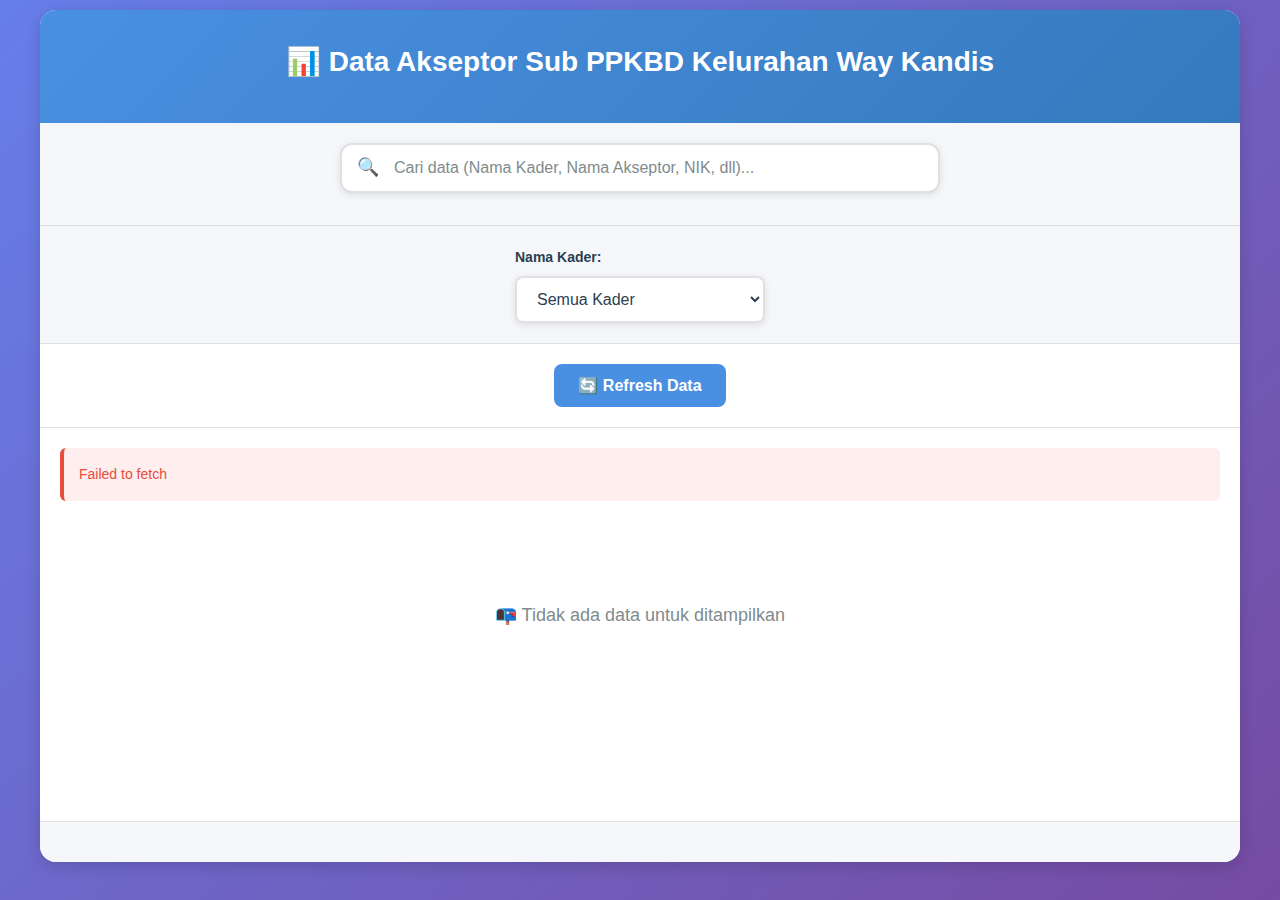
<file: sub/sub-team.html>
<!DOCTYPE html>
<html lang="id">
<head>
    <meta charset="UTF-8">
    <meta name="viewport" content="width=device-width, initial-scale=1.0">
    <meta http-equiv="X-UA-Compatible" content="ie=edge">
    <title>Data SUB - BKKBN WAY KANDIS</title>
    <link rel="icon" type="image/x-icon" href="../favicon.ico">
    <link rel="icon" type="image/png" href="../favicon.png">
    <link rel="apple-touch-icon" href="../favicon.png">
    <link rel="stylesheet" href="../pendataan/styles.css">
</head>
<body>
    <div class="container">
        <header>
            <a href="../homepage.html" style="text-decoration: none; color: inherit;">
                <h1>📊 Data Akseptor Sub PPKBD Kelurahan Way Kandis</h1>
            </a>
        </header>

        <div class="search-container">
            <div class="search-box">
                <span class="search-icon">🔍</span>
                <input 
                    type="text" 
                    id="searchInput" 
                    placeholder="Cari data (Nama Kader, Nama Akseptor, NIK, dll)..." 
                    autocomplete="off"
                >
                <button id="clearSearch" class="clear-btn" style="display: none;" title="Hapus pencarian">✕</button>
            </div>
            <div class="search-info">
                <span id="resultCount"></span>
            </div>
        </div>

        <div class="filter-container" style="padding: 20px; background: var(--background-color); border-bottom: 1px solid var(--border-color);">
            <div class="filter-group" style="display: flex; gap: 20px; align-items: flex-end; flex-wrap: wrap; justify-content: center;">
                <div class="filter-item" style="display: flex; flex-direction: column; gap: 8px;">
                    <label for="kaderSelect" style="font-weight: 600; color: var(--text-color); font-size: 14px;">Nama Kader:</label>
                    <select id="kaderSelect" class="category-select" style="min-width: 250px;">
                        <option value="">Semua Kader</option>
                        <option value="Tri Murtini">Tri Murtini</option>
                        <option value="Mauzun">Mauzun</option>
                        <option value="Utami Budiarti">Utami Budiarti</option>
                        <option value="Erniati">Erniati</option>
                        <option value="Prihatmi">Prihatmi</option>
                        <option value="Nurmaya Sari">Nurmaya Sari</option>
                        <option value="Rumiyati">Rumiyati</option>
                        <option value="Suparti">Suparti</option>
                        <option value="Nuke Yuni Astuti">Nuke Yuni Astuti</option>
                        <option value="Reni Puspita Sari">Reni Puspita Sari</option>
                        <option value="Malinda Jatinirwana">Malinda Jatinirwana</option>
                        <option value="Elizabeth Thlia Frastika">Elizabeth Thlia Frastika</option>
                        <option value="Siswati">Siswati</option>
                        <option value="Noviyana">Noviyana</option>
                        <option value="Bena Suntari">Bena Suntari</option>
                        <option value="Ana Raufa">Ana Raufa</option>
                        <option value="Marhama Yuli">Marhama Yuli</option>
                        <option value="Elsa Bellina">Elsa Bellina</option>
                        <option value="Vika Feriana">Vika Feriana</option>
                        <option value="Desma Zelvia">Desma Zelvia</option>
                        <option value="Nevi Herawati">Nevi Herawati</option>
                    </select>
                </div>
            </div>
        </div>

        <div class="controls">
            <button id="refreshBtn" class="btn btn-primary">🔄 Refresh Data</button>
            <div class="loading" id="loading" style="display: none;">
                <span class="spinner"></span>
                <span>Memuat data...</span>
            </div>
        </div>

        <div class="error-message" id="errorMessage" style="display: none;"></div>

        <div class="data-container">
            <div class="table-wrapper">
                <table id="dataTable">
                    <thead>
                        <tr id="tableHeader">
                            <!-- Header akan diisi oleh JavaScript -->
                        </tr>
                    </thead>
                    <tbody id="tableBody">
                        <!-- Data akan diisi oleh JavaScript -->
                    </tbody>
                </table>
            </div>
            
            <div class="empty-state" id="emptyState" style="display: none;">
                <p>📭 Tidak ada data untuk ditampilkan</p>
            </div>
        </div>

        <footer>
        </footer>
    </div>

    <script src="sub-team-config.js"></script>
    <script src="sub-team-app.js"></script>
</body>
</html>
</file>
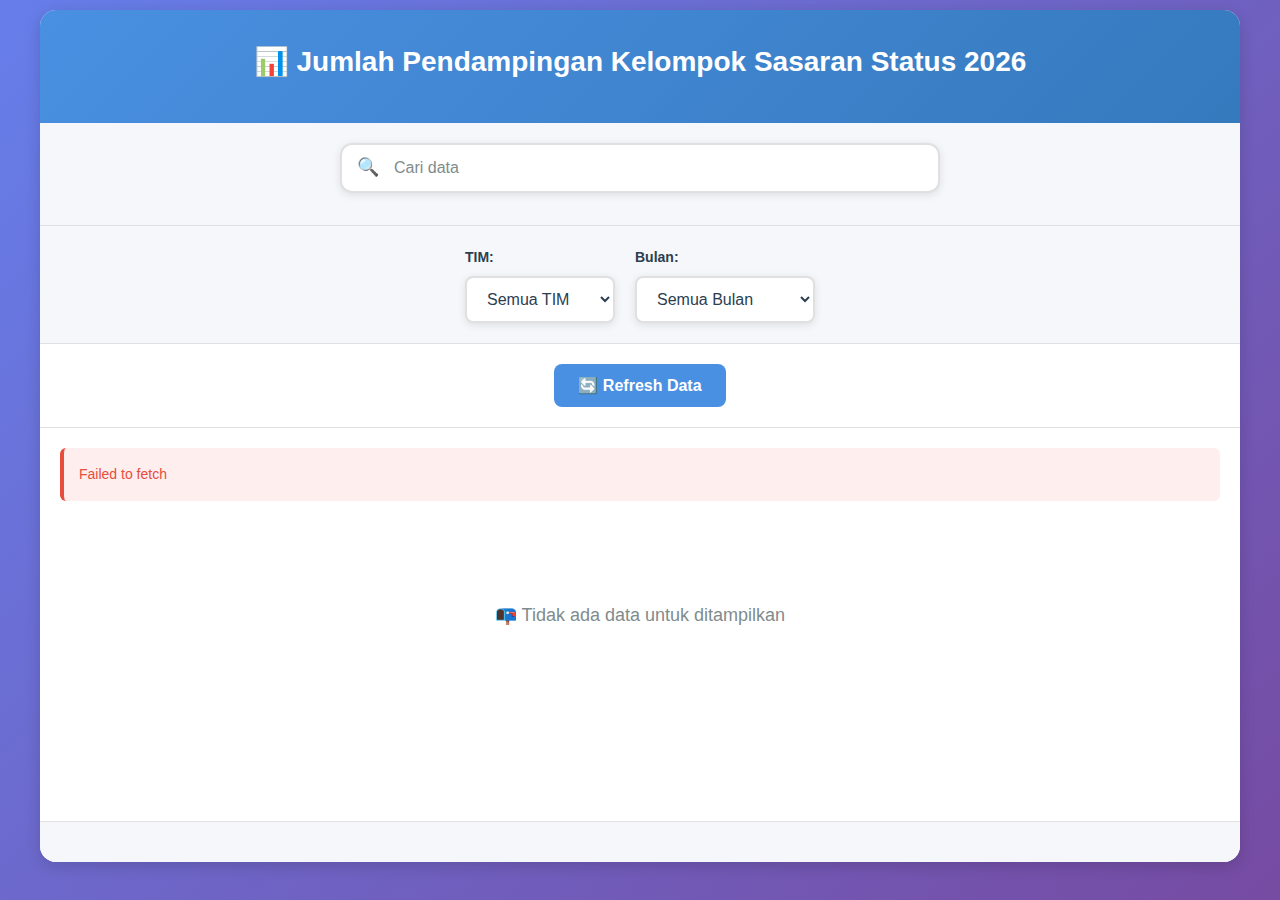
<file: tpk/tpk-data.html>
<!DOCTYPE html>
<html lang="id">
<head>
    <meta charset="UTF-8">
    <meta name="viewport" content="width=device-width, initial-scale=1.0">
    <meta http-equiv="X-UA-Compatible" content="ie=edge">
    <title>Data TPK - BKKBN WAY KANDIS</title>
    <link rel="stylesheet" href="../pendataan/styles.css">
</head>
<body>
    <div class="container">
        <header>
            <a href="../homepage.html" style="text-decoration: none; color: inherit;">
                <h1>📊 Jumlah Pendampingan Kelompok Sasaran Status 2026</h1>
            </a>
        </header>

        <div class="search-container">
            <div class="search-box">
                <span class="search-icon">🔍</span>
                <input 
                    type="text" 
                    id="searchInput" 
                    placeholder="Cari data" 
                    autocomplete="off"
                >
                <button id="clearSearch" class="clear-btn" style="display: none;" title="Hapus pencarian">✕</button>
            </div>
            <div class="search-info">
                <span id="resultCount"></span>
            </div>
        </div>

        <div class="filter-container" style="padding: 20px; background: var(--background-color); border-bottom: 1px solid var(--border-color);">
            <div class="filter-group" style="display: flex; gap: 20px; align-items: flex-end; flex-wrap: wrap; justify-content: center;">
                <div class="filter-item" style="display: flex; flex-direction: column; gap: 8px;">
                    <label for="timSelect" style="font-weight: 600; color: var(--text-color); font-size: 14px;">TIM:</label>
                    <select id="timSelect" class="category-select" style="min-width: 150px;">
                        <option value="">Semua TIM</option>
                        <option value="TIM 1">TIM 1</option>
                        <option value="TIM 2">TIM 2</option>
                        <option value="TIM 3">TIM 3</option>
                        <option value="TIM 4">TIM 4</option>
                        <option value="TIM 5">TIM 5</option>
                        <option value="TIM 6">TIM 6</option>
                        <option value="TIM 7">TIM 7</option>
                    </select>
                </div>
                <div class="filter-item" style="display: flex; flex-direction: column; gap: 8px;">
                    <label for="bulanSelect" style="font-weight: 600; color: var(--text-color); font-size: 14px;">Bulan:</label>
                    <select id="bulanSelect" class="category-select" style="min-width: 180px;">
                        <option value="">Semua Bulan</option>
                        <option value="Januari">Januari</option>
                        <option value="Februari">Februari</option>
                        <option value="Maret">Maret</option>
                        <option value="April">April</option>
                        <option value="Mei">Mei</option>
                        <option value="Juni">Juni</option>
                        <option value="Juli">Juli</option>
                        <option value="Agustus">Agustus</option>
                        <option value="September">September</option>
                        <option value="Oktober">Oktober</option>
                        <option value="November">November</option>
                        <option value="Desember">Desember</option>
                    </select>
                </div>
            </div>
        </div>

        <div class="controls">
            <button id="refreshBtn" class="btn btn-primary">🔄 Refresh Data</button>
            <div class="loading" id="loading" style="display: none;">
                <span class="spinner"></span>
                <span>Memuat data...</span>
            </div>
        </div>

        <div class="error-message" id="errorMessage" style="display: none;"></div>

        <div class="data-container">
            <div class="table-wrapper">
                <table id="dataTable">
                    <thead>
                        <tr id="tableHeader">
                            <!-- Header akan diisi oleh JavaScript -->
                        </tr>
                    </thead>
                    <tbody id="tableBody">
                        <!-- Data akan diisi oleh JavaScript -->
                    </tbody>
                </table>
            </div>
            
            <div class="empty-state" id="emptyState" style="display: none;">
                <p>📭 Tidak ada data untuk ditampilkan</p>
            </div>
        </div>

        <footer>
        </footer>
    </div>

    <script src="tpk-data-config.js"></script>
    <script src="tpk-data-app.js"></script>
</body>
</html>
</file>
<file: styles.css>
/* Reset & Base Styles */
* {
    margin: 0;
    padding: 0;
    box-sizing: border-box;
}

:root {
    --primary-color: #4a90e2;
    --secondary-color: #50c878;
    --danger-color: #e74c3c;
    --background-color: #f5f7fa;
    --card-background: #ffffff;
    --text-color: #2c3e50;
    --text-light: #7f8c8d;
    --border-color: #e0e0e0;
    --shadow: 0 2px 8px rgba(0, 0, 0, 0.1);
    --shadow-hover: 0 4px 16px rgba(0, 0, 0, 0.15);
}

body {
    font-family: -apple-system, BlinkMacSystemFont, 'Segoe UI', Roboto, 'Helvetica Neue', Arial, sans-serif;
    background: linear-gradient(135deg, #667eea 0%, #764ba2 100%);
    color: var(--text-color);
    line-height: 1.6;
    min-height: 100vh;
    padding: 10px;
}

.container {
    max-width: 1200px;
    margin: 0 auto;
    background: var(--card-background);
    border-radius: 16px;
    box-shadow: var(--shadow-hover);
    overflow: hidden;
}

/* Header */
header {
    background: linear-gradient(135deg, var(--primary-color) 0%, #357abd 100%);
    color: white;
    padding: 30px 20px;
    text-align: center;
}

header h1 {
    font-size: 28px;
    margin-bottom: 8px;
    font-weight: 700;
}

.subtitle {
    font-size: 14px;
    opacity: 0.9;
    font-weight: 300;
}

/* Category Filter */
.category-filter {
    padding: 20px;
    background: var(--background-color);
    border-bottom: 1px solid var(--border-color);
    display: flex;
    justify-content: center;
    align-items: center;
    gap: 15px;
    flex-wrap: wrap;
}

.category-filter label {
    font-weight: 600;
    color: var(--text-color);
    font-size: 16px;
    display: flex;
    align-items: center;
    gap: 8px;
}

.category-select {
    padding: 12px 16px;
    border: 2px solid var(--border-color);
    border-radius: 8px;
    font-size: 16px;
    font-weight: 500;
    color: var(--text-color);
    background: white;
    cursor: pointer;
    transition: all 0.3s ease;
    min-width: 200px;
    outline: none;
    box-shadow: var(--shadow);
}

.category-select:hover {
    border-color: var(--primary-color);
}

.category-select:focus {
    border-color: var(--primary-color);
    box-shadow: 0 0 0 3px rgba(74, 144, 226, 0.1);
}

.category-select option {
    padding: 10px;
}

/* Search Container */
.search-container {
    padding: 20px;
    background: var(--background-color);
    border-bottom: 1px solid var(--border-color);
}

.search-box {
    position: relative;
    display: flex;
    align-items: center;
    max-width: 600px;
    margin: 0 auto 12px;
    background: white;
    border: 2px solid var(--border-color);
    border-radius: 12px;
    padding: 0;
    transition: all 0.3s ease;
    box-shadow: var(--shadow);
}

.search-box:focus-within {
    border-color: var(--primary-color);
    box-shadow: 0 0 0 3px rgba(74, 144, 226, 0.1);
}

.search-icon {
    padding: 0 15px;
    color: var(--text-light);
    font-size: 18px;
    pointer-events: none;
}

#searchInput {
    flex: 1;
    border: none;
    outline: none;
    padding: 14px 10px 14px 0;
    font-size: 16px;
    color: var(--text-color);
    background: transparent;
}

#searchInput::placeholder {
    color: var(--text-light);
}

.clear-btn {
    border: none;
    background: transparent;
    color: var(--text-light);
    font-size: 18px;
    cursor: pointer;
    padding: 0 15px;
    display: flex;
    align-items: center;
    justify-content: center;
    transition: all 0.2s ease;
    width: 40px;
    height: 40px;
    border-radius: 50%;
}

.clear-btn:hover {
    background: var(--background-color);
    color: var(--danger-color);
}

.search-info {
    text-align: center;
    color: var(--text-light);
    font-size: 14px;
    font-weight: 500;
}

/* Controls */
.controls {
    padding: 20px;
    display: flex;
    justify-content: center;
    align-items: center;
    gap: 15px;
    flex-wrap: wrap;
    border-bottom: 1px solid var(--border-color);
}

.btn {
    padding: 12px 24px;
    border: none;
    border-radius: 8px;
    font-size: 16px;
    font-weight: 600;
    cursor: pointer;
    transition: all 0.3s ease;
    display: inline-flex;
    align-items: center;
    gap: 8px;
}

.btn-primary {
    background: var(--primary-color);
    color: white;
}

.btn-primary:hover {
    background: #357abd;
    transform: translateY(-2px);
    box-shadow: var(--shadow);
}

.btn-primary:active {
    transform: translateY(0);
}

.loading {
    display: flex;
    align-items: center;
    gap: 10px;
    color: var(--text-light);
    font-size: 14px;
}

.spinner {
    width: 20px;
    height: 20px;
    border: 3px solid var(--border-color);
    border-top-color: var(--primary-color);
    border-radius: 50%;
    animation: spin 0.8s linear infinite;
}

@keyframes spin {
    to { transform: rotate(360deg); }
}

/* Error Message */
.error-message {
    margin: 20px;
    padding: 15px;
    background: #fee;
    border-left: 4px solid var(--danger-color);
    border-radius: 6px;
    color: var(--danger-color);
    font-size: 14px;
}

/* Data Container */
.data-container {
    padding: 20px;
    min-height: 300px;
}

.table-wrapper {
    overflow-x: auto;
    -webkit-overflow-scrolling: touch;
    border-radius: 8px;
    box-shadow: var(--shadow);
}

table {
    width: 100%;
    border-collapse: collapse;
    background: white;
    font-size: 14px;
}

thead {
    background: linear-gradient(135deg, #667eea 0%, #764ba2 100%);
    color: white;
}

th {
    padding: 16px 12px;
    text-align: left;
    font-weight: 600;
    font-size: 13px;
    text-transform: uppercase;
    letter-spacing: 0.5px;
    white-space: nowrap;
}

td {
    padding: 14px 12px;
    border-bottom: 1px solid var(--border-color);
    white-space: nowrap;
}

tbody tr {
    transition: background-color 0.2s ease;
}

tbody tr:hover {
    background-color: #f8f9fa;
}

tbody tr:last-child td {
    border-bottom: none;
}

/* Empty State */
.empty-state {
    text-align: center;
    padding: 60px 20px;
    color: var(--text-light);
}

.empty-state p {
    font-size: 18px;
}

/* Footer */
footer {
    background: var(--background-color);
    padding: 20px;
    text-align: center;
    color: var(--text-light);
    font-size: 13px;
    border-top: 1px solid var(--border-color);
}

/* Mobile Responsive */
@media (max-width: 768px) {
    body {
        padding: 5px;
    }

    header {
        padding: 20px 15px;
    }

    header h1 {
        font-size: 24px;
    }

    .subtitle {
        font-size: 12px;
    }

    .category-filter {
        padding: 15px;
        flex-direction: column;
        align-items: stretch;
    }

    .category-filter label {
        font-size: 14px;
        justify-content: center;
    }

    .category-select {
        width: 100%;
        min-width: auto;
        font-size: 14px;
        padding: 10px 14px;
    }

    .search-container {
        padding: 15px;
    }

    .search-box {
        margin-bottom: 10px;
    }

    #searchInput {
        font-size: 16px; /* Prevent zoom on iOS */
        padding: 12px 8px 12px 0;
    }

    .search-icon {
        padding: 0 12px;
        font-size: 16px;
    }

    .clear-btn {
        width: 36px;
        height: 36px;
        padding: 0 12px;
        font-size: 16px;
    }

    .search-info {
        font-size: 12px;
    }

    .controls {
        padding: 15px;
    }

    .btn {
        padding: 10px 20px;
        font-size: 14px;
        width: 100%;
        justify-content: center;
    }

    .data-container {
        padding: 10px;
    }

    table {
        font-size: 12px;
    }

    th, td {
        padding: 10px 8px;
        font-size: 12px;
    }

    /* Untuk mobile, tampilkan table sebagai cards */
    .table-wrapper {
        display: block;
    }

    table, thead, tbody, th, td, tr {
        display: block;
    }

    thead {
        display: none;
    }

    tr {
        margin-bottom: 15px;
        border: 1px solid var(--border-color);
        border-radius: 8px;
        padding: 12px;
        background: white;
        box-shadow: var(--shadow);
    }

    td {
        border: none;
        padding: 8px 0;
        text-align: right;
        position: relative;
        padding-right: 50%;
        white-space: normal;
    }

    td:before {
        content: attr(data-label);
        position: absolute;
        left: 0;
        width: 45%;
        padding-right: 10px;
        white-space: nowrap;
        text-align: left;
        font-weight: 600;
        color: var(--text-color);
    }

    .empty-state {
        padding: 40px 15px;
    }

    .empty-state p {
        font-size: 16px;
    }

    footer {
        padding: 15px;
        font-size: 12px;
    }
}

@media (max-width: 480px) {
    header h1 {
        font-size: 20px;
    }

    th, td {
        padding: 8px 6px;
        font-size: 11px;
    }

    td {
        padding-right: 45%;
    }

    td:before {
        width: 40%;
        font-size: 11px;
    }
}

/* Loading Animation */
@keyframes fadeIn {
    from {
        opacity: 0;
        transform: translateY(10px);
    }
    to {
        opacity: 1;
        transform: translateY(0);
    }
}

tbody tr {
    animation: fadeIn 0.3s ease;
}
</file>
<file: pendataan/styles.css>
/* Reset & Base Styles */
* {
    margin: 0;
    padding: 0;
    box-sizing: border-box;
}

:root {
    --primary-color: #4a90e2;
    --secondary-color: #50c878;
    --danger-color: #e74c3c;
    --background-color: #f5f7fa;
    --card-background: #ffffff;
    --text-color: #2c3e50;
    --text-light: #7f8c8d;
    --border-color: #e0e0e0;
    --shadow: 0 2px 8px rgba(0, 0, 0, 0.1);
    --shadow-hover: 0 4px 16px rgba(0, 0, 0, 0.15);
}

body {
    font-family: -apple-system, BlinkMacSystemFont, 'Segoe UI', Roboto, 'Helvetica Neue', Arial, sans-serif;
    background: linear-gradient(135deg, #667eea 0%, #764ba2 100%);
    color: var(--text-color);
    line-height: 1.6;
    min-height: 100vh;
    padding: 10px;
}

.container {
    max-width: 1200px;
    margin: 0 auto;
    background: var(--card-background);
    border-radius: 16px;
    box-shadow: var(--shadow-hover);
    overflow: hidden;
}

/* Header */
header {
    background: linear-gradient(135deg, var(--primary-color) 0%, #357abd 100%);
    color: white;
    padding: 30px 20px;
    text-align: center;
}

header h1 {
    font-size: 28px;
    margin-bottom: 8px;
    font-weight: 700;
}

.subtitle {
    font-size: 14px;
    opacity: 0.9;
    font-weight: 300;
}

/* Category Filter */
.category-filter {
    padding: 20px;
    background: var(--background-color);
    border-bottom: 1px solid var(--border-color);
    display: flex;
    justify-content: center;
    align-items: center;
    gap: 15px;
    flex-wrap: wrap;
}

.category-filter label {
    font-weight: 600;
    color: var(--text-color);
    font-size: 16px;
    display: flex;
    align-items: center;
    gap: 8px;
}

.category-select {
    padding: 12px 16px;
    border: 2px solid var(--border-color);
    border-radius: 8px;
    font-size: 16px;
    font-weight: 500;
    color: var(--text-color);
    background: white;
    cursor: pointer;
    transition: all 0.3s ease;
    min-width: 200px;
    outline: none;
    box-shadow: var(--shadow);
}

.category-select:hover {
    border-color: var(--primary-color);
}

.category-select:focus {
    border-color: var(--primary-color);
    box-shadow: 0 0 0 3px rgba(74, 144, 226, 0.1);
}

.category-select option {
    padding: 10px;
}

/* Filter Group */
.filter-group {
    display: flex;
    align-items: center;
    gap: 10px;
}

.kader-select {
    padding: 12px 16px;
    border: 2px solid var(--border-color);
    border-radius: 8px;
    font-size: 16px;
    font-weight: 500;
    color: var(--text-color);
    background: white;
    cursor: pointer;
    transition: all 0.3s ease;
    min-width: 200px;
    outline: none;
    box-shadow: var(--shadow);
}

.kader-select:hover {
    border-color: var(--primary-color);
}

.kader-select:focus {
    border-color: var(--primary-color);
    box-shadow: 0 0 0 3px rgba(74, 144, 226, 0.1);
}

.kader-select option {
    padding: 10px;
}

/* Search Container */
.search-container {
    padding: 20px;
    background: var(--background-color);
    border-bottom: 1px solid var(--border-color);
}

.search-box {
    position: relative;
    display: flex;
    align-items: center;
    max-width: 600px;
    margin: 0 auto 12px;
    background: white;
    border: 2px solid var(--border-color);
    border-radius: 12px;
    padding: 0;
    transition: all 0.3s ease;
    box-shadow: var(--shadow);
}

.search-box:focus-within {
    border-color: var(--primary-color);
    box-shadow: 0 0 0 3px rgba(74, 144, 226, 0.1);
}

.search-icon {
    padding: 0 15px;
    color: var(--text-light);
    font-size: 18px;
    pointer-events: none;
}

#searchInput {
    flex: 1;
    border: none;
    outline: none;
    padding: 14px 10px 14px 0;
    font-size: 16px;
    color: var(--text-color);
    background: transparent;
}

#searchInput::placeholder {
    color: var(--text-light);
}

.clear-btn {
    border: none;
    background: transparent;
    color: var(--text-light);
    font-size: 18px;
    cursor: pointer;
    padding: 0 15px;
    display: flex;
    align-items: center;
    justify-content: center;
    transition: all 0.2s ease;
    width: 40px;
    height: 40px;
    border-radius: 50%;
}

.clear-btn:hover {
    background: var(--background-color);
    color: var(--danger-color);
}

.search-info {
    text-align: center;
    color: var(--text-light);
    font-size: 14px;
    font-weight: 500;
}

/* Controls */
.controls {
    padding: 20px;
    display: flex;
    justify-content: center;
    align-items: center;
    gap: 15px;
    flex-wrap: wrap;
    border-bottom: 1px solid var(--border-color);
}

.btn {
    padding: 12px 24px;
    border: none;
    border-radius: 8px;
    font-size: 16px;
    font-weight: 600;
    cursor: pointer;
    transition: all 0.3s ease;
    display: inline-flex;
    align-items: center;
    gap: 8px;
}

.btn-primary {
    background: var(--primary-color);
    color: white;
}

.btn-primary:hover {
    background: #357abd;
    transform: translateY(-2px);
    box-shadow: var(--shadow);
}

.btn-primary:active {
    transform: translateY(0);
}

.loading {
    display: flex;
    align-items: center;
    gap: 10px;
    color: var(--text-light);
    font-size: 14px;
}

.spinner {
    width: 20px;
    height: 20px;
    border: 3px solid var(--border-color);
    border-top-color: var(--primary-color);
    border-radius: 50%;
    animation: spin 0.8s linear infinite;
}

@keyframes spin {
    to { transform: rotate(360deg); }
}

/* Error Message */
.error-message {
    margin: 20px;
    padding: 15px;
    background: #fee;
    border-left: 4px solid var(--danger-color);
    border-radius: 6px;
    color: var(--danger-color);
    font-size: 14px;
}

/* Data Container */
.data-container {
    padding: 20px;
    min-height: 300px;
}

.table-wrapper {
    overflow-x: auto;
    -webkit-overflow-scrolling: touch;
    border-radius: 8px;
    box-shadow: var(--shadow);
}

table {
    width: 100%;
    border-collapse: collapse;
    background: white;
    font-size: 14px;
    table-layout: auto;
}

thead {
    background: linear-gradient(135deg, #667eea 0%, #764ba2 100%);
    color: white;
}

th {
    padding: 16px 12px;
    text-align: left;
    font-weight: 600;
    font-size: 13px;
    text-transform: uppercase;
    letter-spacing: 0.5px;
    word-wrap: break-word;
    overflow-wrap: break-word;
    max-width: 200px;
}

td {
    padding: 14px 12px;
    border-bottom: 1px solid var(--border-color);
    word-wrap: break-word;
    overflow-wrap: break-word;
    word-break: normal;
    max-width: 300px;
    vertical-align: top;
    white-space: normal;
    line-height: 1.6;
}

tbody tr {
    transition: background-color 0.2s ease;
}

tbody tr:hover {
    background-color: #f8f9fa;
}

tbody tr:last-child td {
    border-bottom: none;
}

/* Empty State */
.empty-state {
    text-align: center;
    padding: 60px 20px;
    color: var(--text-light);
}

.empty-state p {
    font-size: 18px;
}

/* Footer */
footer {
    background: var(--background-color);
    padding: 20px;
    text-align: center;
    color: var(--text-light);
    font-size: 13px;
    border-top: 1px solid var(--border-color);
}

/* Mobile Responsive */
@media (max-width: 768px) {
    body {
        padding: 5px;
    }

    header {
        padding: 20px 15px;
    }

    header h1 {
        font-size: 24px;
    }

    .subtitle {
        font-size: 12px;
    }

    .category-filter {
        padding: 15px;
        flex-direction: column;
        align-items: stretch;
    }

    .category-filter label {
        font-size: 14px;
        justify-content: center;
    }

    .category-select {
        width: 100%;
        min-width: auto;
        font-size: 14px;
        padding: 10px 14px;
    }

    .filter-group {
        width: 100%;
        flex-direction: column;
        align-items: stretch;
        gap: 8px;
    }

    .filter-group label {
        font-size: 14px;
        text-align: center;
    }

    .kader-select {
        width: 100%;
        min-width: auto;
        font-size: 14px;
        padding: 10px 14px;
    }

    .search-container {
        padding: 15px;
    }

    .search-box {
        margin-bottom: 10px;
    }

    #searchInput {
        font-size: 16px; /* Prevent zoom on iOS */
        padding: 12px 8px 12px 0;
    }

    .search-icon {
        padding: 0 12px;
        font-size: 16px;
    }

    .clear-btn {
        width: 36px;
        height: 36px;
        padding: 0 12px;
        font-size: 16px;
    }

    .search-info {
        font-size: 12px;
    }

    .controls {
        padding: 15px;
    }

    .btn {
        padding: 10px 20px;
        font-size: 14px;
        width: 100%;
        justify-content: center;
    }

    .data-container {
        padding: 10px;
    }

    table {
        font-size: 12px;
    }

    th, td {
        padding: 10px 8px;
        font-size: 12px;
        word-wrap: break-word;
        overflow-wrap: break-word;
        word-break: normal;
        white-space: normal;
        line-height: 1.6;
    }

    .table-wrapper {
        display: block;
    }

    table, thead, tbody, th, td, tr {
        display: block;
    }

    thead {
        display: none;
    }

    tr {
        margin-bottom: 15px;
        border: 1px solid var(--border-color);
        border-radius: 8px;
        padding: 12px;
        background: white;
        box-shadow: var(--shadow);
    }

    td {
        border: none;
        padding: 12px 0;
        padding-right: 0;
        padding-left: 0;
        text-align: left;
        position: relative;
        white-space: normal;
        word-wrap: break-word;
        overflow-wrap: break-word;
        word-break: normal;
        min-height: 44px;
        box-sizing: border-box;
        line-height: 1.6;
        display: flex;
        flex-direction: row;
        align-items: flex-start;
        gap: 12px;
    }
    
    td .cell-value {
        flex: 1;
        text-align: right;
        word-wrap: break-word;
        overflow-wrap: break-word;
        word-break: normal;
        white-space: normal;
        min-width: 0;
    }

    td:before {
        content: attr(data-label);
        flex: 0 0 45%;
        white-space: normal;
        word-wrap: break-word;
        overflow-wrap: break-word;
        word-break: normal;
        text-align: left;
        font-weight: 600;
        color: var(--text-color);
        line-height: 1.6;
        box-sizing: border-box;
    }

    .empty-state {
        padding: 40px 15px;
    }

    .empty-state p {
        font-size: 16px;
    }

    footer {
        padding: 15px;
        font-size: 12px;
    }
}

@media (max-width: 480px) {
    header h1 {
        font-size: 20px;
    }

    th, td {
        padding: 8px 6px;
        font-size: 11px;
    }

    td {
        padding: 10px 0;
        word-wrap: break-word;
        overflow-wrap: break-word;
        word-break: normal;
        white-space: normal;
        min-height: 40px;
        line-height: 1.6;
        gap: 10px;
        display: flex;
        flex-direction: row;
        align-items: flex-start;
    }

    td:before {
        flex: 0 0 45%;
        font-size: 11px;
        word-wrap: break-word;
        overflow-wrap: break-word;
        word-break: normal;
        white-space: normal;
        line-height: 1.6;
    }
    
    td .cell-value {
        font-size: 11px;
    }
}

/* Styling untuk umur >= 50 */
.umur-high {
    background-color: #fee2e2 !important; /* Light red background */
}

.umur-high-text {
    background-color: #ef4444 !important; /* Red background */
    color: white !important;
    font-weight: 600;
    padding: 4px 8px;
    border-radius: 4px;
    display: inline-block;
}

/* Loading Animation */
@keyframes fadeIn {
    from {
        opacity: 0;
        transform: translateY(10px);
    }
    to {
        opacity: 1;
        transform: translateY(0);
    }
}

tbody tr {
    animation: fadeIn 0.3s ease;
}

/* Highlight untuk search */
mark {
    background-color: #ffeb3b;
    color: var(--text-color);
    padding: 2px 4px;
    border-radius: 3px;
    font-weight: 600;
}
</file>
<file: assets/bkkbn/homepage-styles.css>
/* Reset & Base Styles */
* {
    margin: 0;
    padding: 0;
    box-sizing: border-box;
}

:root {
    --primary-color: #2563eb;
    --secondary-color: #10b981;
    --accent-color: #f59e0b;
    --background-color: #f3f4f6;
    --card-background: #ffffff;
    --text-color: #1f2937;
    --text-light: #6b7280;
    --border-color: #e5e7eb;
    --shadow: 0 4px 6px -1px rgba(0, 0, 0, 0.1), 0 2px 4px -1px rgba(0, 0, 0, 0.06);
    --shadow-hover: 0 10px 15px -3px rgba(0, 0, 0, 0.1), 0 4px 6px -2px rgba(0, 0, 0, 0.05);
}

body {
    font-family: -apple-system, BlinkMacSystemFont, 'Segoe UI', Roboto, 'Helvetica Neue', Arial, sans-serif;
    background: linear-gradient(135deg, #667eea 0%, #764ba2 100%);
    color: var(--text-color);
    line-height: 1.6;
    min-height: 100vh;
    padding: 20px;
}

.container {
    max-width: 1200px;
    margin: 0 auto;
    background: var(--card-background);
    border-radius: 20px;
    box-shadow: var(--shadow-hover);
    overflow: hidden;
    min-height: calc(100vh - 40px);
    display: flex;
    flex-direction: column;
}

/* Header */
header {
    background: linear-gradient(135deg, var(--primary-color) 0%, #1e40af 100%);
    color: white;
    padding: 40px 30px;
}

.header-content {
    display: flex;
    align-items: center;
    justify-content: center;
}

.logo {
    display: flex;
    align-items: center;
    gap: 20px;
}

.logo-icon {
    font-size: 64px;
    background: rgba(255, 255, 255, 0.2);
    width: 100px;
    height: 100px;
    border-radius: 20px;
    display: flex;
    align-items: center;
    justify-content: center;
    backdrop-filter: blur(10px);
}

.logo-text h1 {
    font-size: 36px;
    margin-bottom: 5px;
    font-weight: 700;
}

.logo-text p {
    font-size: 16px;
    opacity: 0.9;
    font-weight: 300;
}

/* Welcome Section */
.welcome-section {
    padding: 40px 30px;
    text-align: center;
    background: transparent;
    border-bottom: 1px solid var(--border-color);
}

.bkkbn-logo {
    display: flex;
    justify-content: center;
    align-items: center;
    margin-bottom: 30px;
}

.bkkbn-vector {
    width: 180px;
    height: 180px;
    max-width: 100%;
    animation: float 3s ease-in-out infinite;
    filter: drop-shadow(0 4px 12px rgba(0, 0, 0, 0.1));
}

@keyframes float {
    0%, 100% {
        transform: translateY(0px);
    }
    50% {
        transform: translateY(-10px);
    }
}

.welcome-section h2 {
    font-size: 28px;
    color: var(--text-color);
    margin-bottom: 10px;
    font-weight: 700;
}

.welcome-section p {
    font-size: 16px;
    color: var(--text-light);
    margin-bottom: 30px;
}

/* Divisi Selector */
.divisi-selector {
    margin-top: 30px;
    display: flex;
    align-items: center;
    justify-content: center;
    gap: 15px;
    flex-wrap: wrap;
}

.divisi-selector label {
    font-weight: 600;
    color: var(--text-color);
    font-size: 18px;
    display: flex;
    align-items: center;
    gap: 8px;
}

.divisi-select {
    padding: 14px 20px;
    border: 2px solid var(--border-color);
    border-radius: 10px;
    font-size: 16px;
    font-weight: 500;
    color: var(--text-color);
    background: white;
    cursor: pointer;
    transition: all 0.3s ease;
    min-width: 300px;
    outline: none;
    box-shadow: var(--shadow);
}

.divisi-select:hover {
    border-color: var(--primary-color);
}

.divisi-select:focus {
    border-color: var(--primary-color);
    box-shadow: 0 0 0 3px rgba(37, 99, 235, 0.1);
}

.divisi-select option {
    padding: 10px;
}

/* Menu Container */
main {
    flex: 1;
    padding: 40px 30px;
    display: flex;
    flex-direction: column;
    justify-content: flex-start;
    align-items: center;
    gap: 30px;
}

.cards-container {
    width: 100%;
    max-width: 1200px;
    display: grid;
    grid-template-columns: repeat(auto-fit, minmax(320px, 1fr));
    gap: 25px;
    transition: all 0.3s ease;
    align-items: stretch;
    justify-items: center;
    justify-content: center;
}

.cards-container.updating {
    opacity: 0.7;
}

.no-cards-message {
    grid-column: 1 / -1;
    text-align: center;
    padding: 40px;
    color: var(--text-light);
    font-size: 16px;
}

.menu-card {
    transition: all 0.3s ease;
    opacity: 1;
}

.menu-card.updating {
    opacity: 0;
    transform: translateY(-10px);
}

.menu-card {
    background: white;
    border-radius: 16px;
    padding: 25px;
    box-shadow: var(--shadow);
    transition: all 0.3s ease;
    border: 2px solid var(--border-color);
    display: flex;
    flex-direction: column;
    min-height: 220px;
    height: 100%;
    max-width: 400px;
    width: 100%;
}

.menu-card:hover {
    transform: translateY(-5px);
    box-shadow: var(--shadow-hover);
    border-color: var(--primary-color);
}

.menu-header {
    text-align: center;
    margin-bottom: 20px;
    padding-bottom: 18px;
    border-bottom: 2px solid var(--border-color);
    flex: 0 0 auto;
}

.menu-icon {
    font-size: 56px;
    margin-bottom: 15px;
    display: inline-block;
    background: linear-gradient(135deg, var(--primary-color), var(--secondary-color));
    -webkit-background-clip: text;
    -webkit-text-fill-color: transparent;
    background-clip: text;
}

.menu-card h3 {
    font-size: 18px;
    color: var(--text-color);
    margin: 0;
    font-weight: 700;
    line-height: 1.5;
    word-wrap: break-word;
    overflow-wrap: break-word;
    hyphens: auto;
    padding: 0;
    text-align: center;
    display: -webkit-box;
    -webkit-line-clamp: 3;
    -webkit-box-orient: vertical;
    overflow: hidden;
    text-overflow: ellipsis;
}

.menu-subtitle {
    font-size: 14px;
    color: var(--text-light);
    font-weight: 500;
}

.menu-actions {
    display: flex;
    flex-direction: column;
    gap: 12px;
    margin-top: auto;
    flex: 0 0 auto;
}

.btn {
    display: flex;
    align-items: center;
    justify-content: center;
    gap: 10px;
    padding: 14px 20px;
    border: none;
    border-radius: 10px;
    font-size: 16px;
    font-weight: 600;
    text-decoration: none;
    cursor: pointer;
    transition: all 0.3s ease;
    text-align: center;
    white-space: nowrap;
    width: 100%;
}

.btn-primary {
    background: linear-gradient(135deg, var(--primary-color), #1e40af);
    color: white;
}

.btn-primary:hover {
    background: linear-gradient(135deg, #1e40af, #1e3a8a);
    transform: translateY(-2px);
    box-shadow: 0 4px 12px rgba(37, 99, 235, 0.4);
}

.btn-secondary {
    background: linear-gradient(135deg, var(--secondary-color), #059669);
    color: white;
}

.btn-secondary:hover {
    background: linear-gradient(135deg, #059669, #047857);
    transform: translateY(-2px);
    box-shadow: 0 4px 12px rgba(16, 185, 129, 0.4);
}

.btn-icon {
    font-size: 20px;
}

.btn.disabled {
    background: var(--border-color);
    color: var(--text-light);
    cursor: not-allowed;
    opacity: 0.6;
}

.btn.disabled:hover {
    transform: none;
    box-shadow: none;
}

/* Footer */
footer {
    background: var(--background-color);
    padding: 25px 30px;
    text-align: center;
    color: var(--text-light);
    font-size: 14px;
    border-top: 1px solid var(--border-color);
    margin-top: auto;
}

/* Mobile Responsive */
@media (max-width: 768px) {
    body {
        padding: 10px;
    }

    header {
        padding: 30px 20px;
    }

    .logo {
        flex-direction: column;
        gap: 15px;
        text-align: center;
    }

    .logo-icon {
        width: 80px;
        height: 80px;
        font-size: 48px;
    }

    .logo-text h1 {
        font-size: 28px;
    }

    .logo-text p {
        font-size: 14px;
    }

    .welcome-section {
        padding: 30px 20px;
    }

    .bkkbn-vector {
        width: 150px;
        height: 150px;
    }

    .welcome-section h2 {
        font-size: 24px;
    }

    .welcome-section p {
        font-size: 14px;
    }

    .divisi-selector {
        flex-direction: column;
        align-items: stretch;
        gap: 15px;
    }

    .divisi-selector label {
        font-size: 16px;
        justify-content: center;
    }

    .divisi-select {
        width: 100%;
        min-width: auto;
        font-size: 15px;
        padding: 12px 18px;
    }

    main {
        padding: 30px 20px;
    }

    .cards-container {
        grid-template-columns: 1fr;
        gap: 20px;
    }

    .menu-card {
        padding: 20px;
        min-height: 200px;
    }

    .menu-icon {
        font-size: 48px;
    }

    .menu-card h3 {
        font-size: 17px;
        line-height: 1.4;
    }
    
    .menu-header {
        margin-bottom: 18px;
        padding-bottom: 15px;
    }

    .btn {
        padding: 12px 18px;
        font-size: 15px;
    }

    footer {
        padding: 20px;
        font-size: 12px;
    }
}

@media (max-width: 480px) {
    .logo-icon {
        width: 70px;
        height: 70px;
        font-size: 40px;
    }

    .logo-text h1 {
        font-size: 24px;
    }

    .bkkbn-vector {
        width: 120px;
        height: 120px;
    }

    .welcome-section h2 {
        font-size: 20px;
    }

    .menu-card {
        padding: 18px;
        min-height: 180px;
    }

    .menu-icon {
        font-size: 40px;
    }
    
    .menu-card h3 {
        font-size: 16px;
        line-height: 1.3;
    }
    
    .cards-container {
        grid-template-columns: 1fr;
        gap: 18px;
    }
}

/* Animation */
@keyframes fadeIn {
    from {
        opacity: 0;
        transform: translateY(20px);
    }
    to {
        opacity: 1;
        transform: translateY(0);
    }
}

.menu-card {
    animation: fadeIn 0.5s ease forwards;
}

.menu-card:nth-child(1) {
    animation-delay: 0.1s;
}

.menu-card:nth-child(2) {
    animation-delay: 0.2s;
}

.menu-card:nth-child(3) {
    animation-delay: 0.3s;
}
</file>
